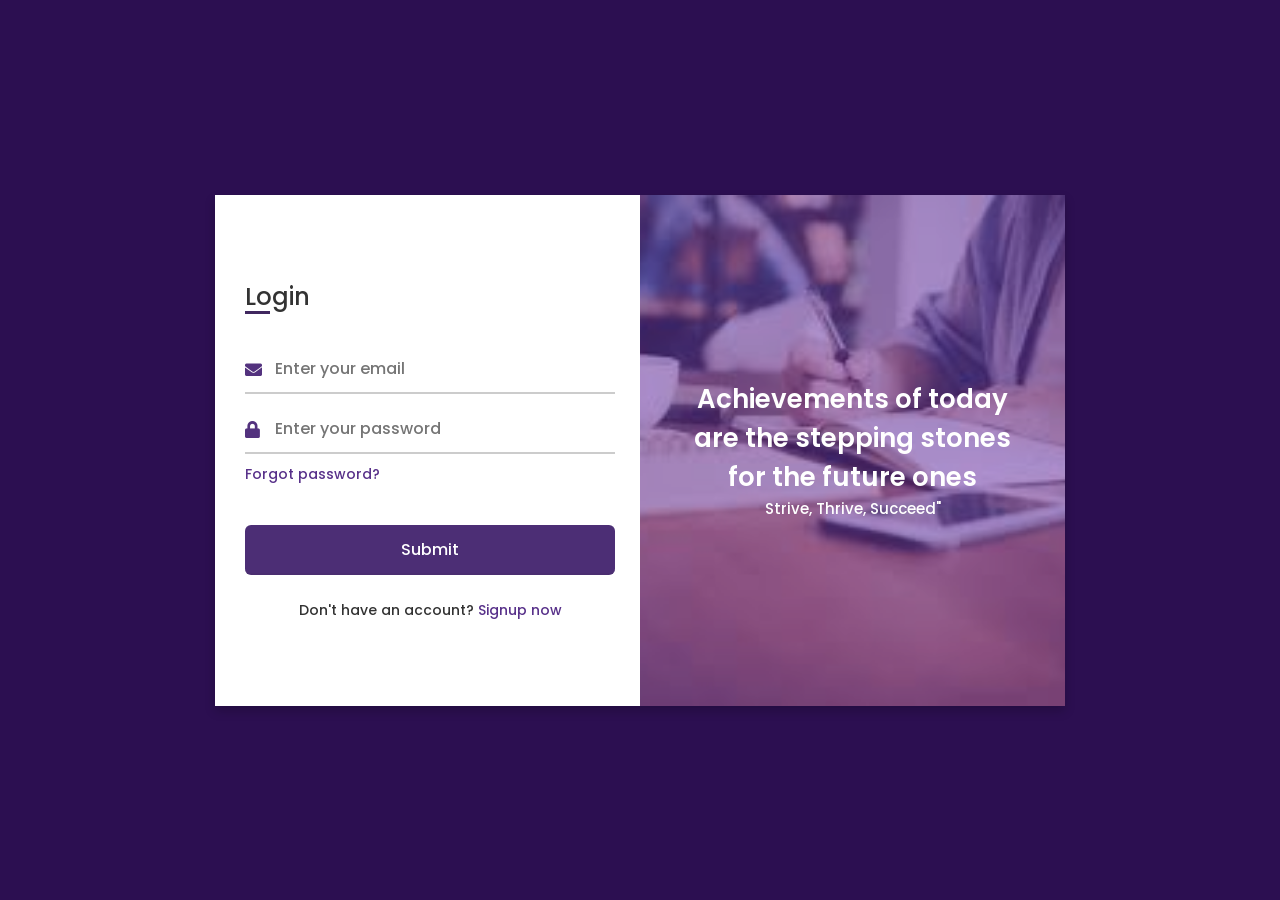
<file: Student_achievement_system/login.html>
<!DOCTYPE html>
<html lang="en" dir="ltr">
<head>
    <meta charset="UTF-8">
    <title> Login and Registration Form in HTML & CSS | CodingLab </title>
    <link rel="stylesheet" href="login_style.css">
    <!-- Fontawesome CDN Link -->
    <link rel="stylesheet" href="https://cdnjs.cloudflare.com/ajax/libs/font-awesome/5.15.3/css/all.min.css">
    <meta name="viewport" content="width=device-width, initial-scale=1.0">
</head>
<body>
    <div class="container">
        <input type="checkbox" id="flip">
        <div class="cover">
            <div class="front">
                <img src="bg.jpg" alt="">
                <div class="text">
                    <span class="text-1">Achievements of today <br> are the stepping stones <br> for the future ones</span>
                    <span class="text-2">Strive, Thrive, Succeed"</span>
                </div>
            </div>
            <div class="back">
                <div class="text">
                    <span class="text-1">Complete miles of journey <br> with one step</span>
                    <span class="text-2">Let's get started</span>
                </div>
            </div>
        </div>
        <div class="forms">
            <div class="form-content">
                <div class="login-form">
                    <div class="title">Login</div>
                    <form action="login.php" method="POST">
                        <div class="input-boxes">
                            <div class="input-box">
                                <i class="fas fa-envelope"></i>
                                <input type="email" name="email" pattern="[a-zA-Z0-9._%+-]+@[a-zA-Z0-9.-]+\.[a-zA-Z]{2,}$" placeholder="Enter your email" required>
                            </div>
                            <div class="input-box">
                                <i class="fas fa-lock"></i>
                                <input type="password" name="password" placeholder="Enter your password" required>
                            </div>
                            <div class="text"><label for="flip">Forgot password?</label></div>
                            <div class="button input-box">
                                <input type="submit" value="Submit">
                            </div>
                            <div class="text sign-up-text">Don't have an account? <label for="flip">Signup now</label></div>
                        </div>
                    </form>
                </div>
                <div class="signup-form">
                    <div class="title">Signup</div>
                    <form action="signup.php" method="POST">
                        <div class="input-boxes">
                            <div class="input-box">
                                <i class="fas fa-user"></i>
                                <input type="text" name="username" placeholder="Enter your name" required>
                            </div>
                            <div class="input-box">
                                <i class="fas fa-envelope"></i>
                                <input type="email" name="email" pattern="[a-zA-Z0-9._%+-]+@[a-zA-Z0-9.-]+\.[a-zA-Z]{2,}$" placeholder="Enter your email" required>
                            </div>
                            <div class="input-box">
                                <i class="fas fa-lock"></i>
                                <input type="password" name="password" placeholder="Enter your password" required>
                            </div>
                            <div class="input-box">
                                <i class="fas fa-user"></i>
                                <input type="text" name="role" placeholder="Enter your role" required>
                            </div>
                            <div class="button input-box">
                                <input type="submit" value="Submit">
                            </div>
                            <div class="text sign-up-text">Already have an account? <label for="flip">Login now</label></div>
                        </div>
                    </form>
                </div>
            </div>
        </div>
    </div>
</body>
</html>
</file>
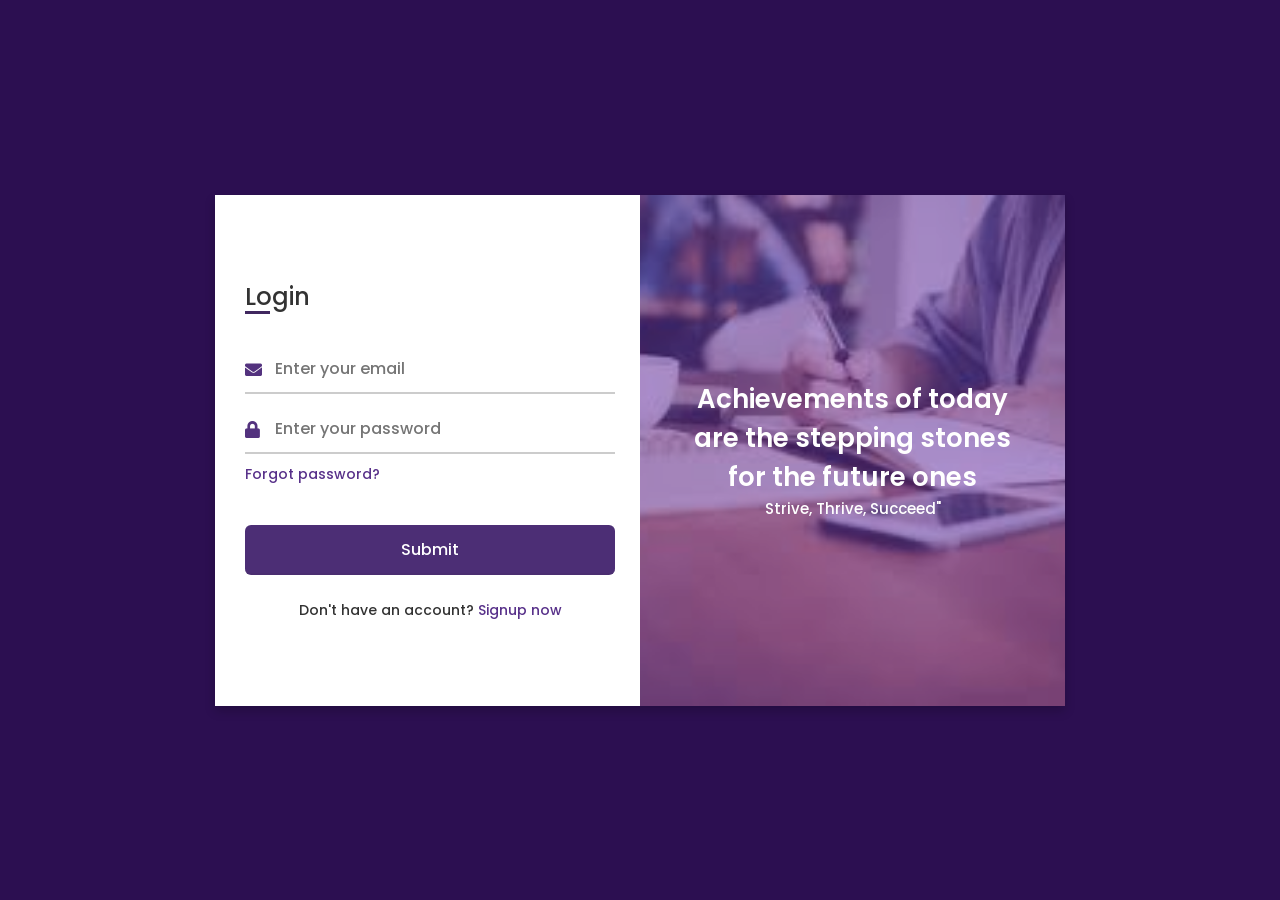
<file: StudentAchievement/login.html>
<!DOCTYPE html>
<html lang="en" dir="ltr">
<head>
    <meta charset="UTF-8">
    <title> Login and Registration Form in HTML & CSS | CodingLab </title>
    <link rel="stylesheet" href="login_style.css">
    <!-- Fontawesome CDN Link -->
    <link rel="stylesheet" href="https://cdnjs.cloudflare.com/ajax/libs/font-awesome/5.15.3/css/all.min.css">
    <meta name="viewport" content="width=device-width, initial-scale=1.0">
</head>
<body>
    <div class="container">
        <input type="checkbox" id="flip">
        <div class="cover">
            <div class="front">
                <img src="bg.jpg" alt="">
                <div class="text">
                    <span class="text-1">Achievements of today <br> are the stepping stones <br> for the future ones</span>
                    <span class="text-2">Strive, Thrive, Succeed"</span>
                </div>
            </div>
            <div class="back">
                <div class="text">
                    <span class="text-1">Complete miles of journey <br> with one step</span>
                    <span class="text-2">Let's get started</span>
                </div>
            </div>
        </div>
        <div class="forms">
            <div class="form-content">
                <div class="login-form">
                    <div class="title">Login</div>
                    <form action="login.php" method="POST">
                        <div class="input-boxes">
                            <div class="input-box">
                                <i class="fas fa-envelope"></i>
                                <input type="email" name="email" pattern="[a-zA-Z0-9._%+-]+@[a-zA-Z0-9.-]+\.[a-zA-Z]{2,}$" placeholder="Enter your email" required>
                            </div>
                            <div class="input-box">
                                <i class="fas fa-lock"></i>
                                <input type="password" name="password" placeholder="Enter your password" required>
                            </div>
                            <div class="text"><label for="flip">Forgot password?</label></div>
                            <div class="button input-box">
                                <input type="submit" value="Submit">
                            </div>
                            <div class="text sign-up-text">Don't have an account? <label for="flip">Signup now</label></div>
                        </div>
                    </form>
                </div>
                <div class="signup-form">
                    <div class="title">Signup</div>
                    <form action="signup.php" method="POST">
                        <div class="input-boxes">
                            <div class="input-box">
                                <i class="fas fa-user"></i>
                                <input type="text" name="username" placeholder="Enter your name" required>
                            </div>
                            <div class="input-box">
                                <i class="fas fa-envelope"></i>
                                <input type="email" name="email" pattern="[a-zA-Z0-9._%+-]+@[a-zA-Z0-9.-]+\.[a-zA-Z]{2,}$" placeholder="Enter your email" required>
                            </div>
                            <div class="input-box">
                                <i class="fas fa-lock"></i>
                                <input type="password" name="password" placeholder="Enter your password" required>
                            </div>
                            <div class="input-box">
                                <i class="fas fa-user"></i>
                                <input type="text" name="role" placeholder="Enter your role" required>
                            </div>
                            <div class="button input-box">
                                <input type="submit" value="Submit">
                            </div>
                            <div class="text sign-up-text">Already have an account? <label for="flip">Login now</label></div>
                        </div>
                    </form>
                </div>
            </div>
        </div>
    </div>
</body>
</html>
</file>
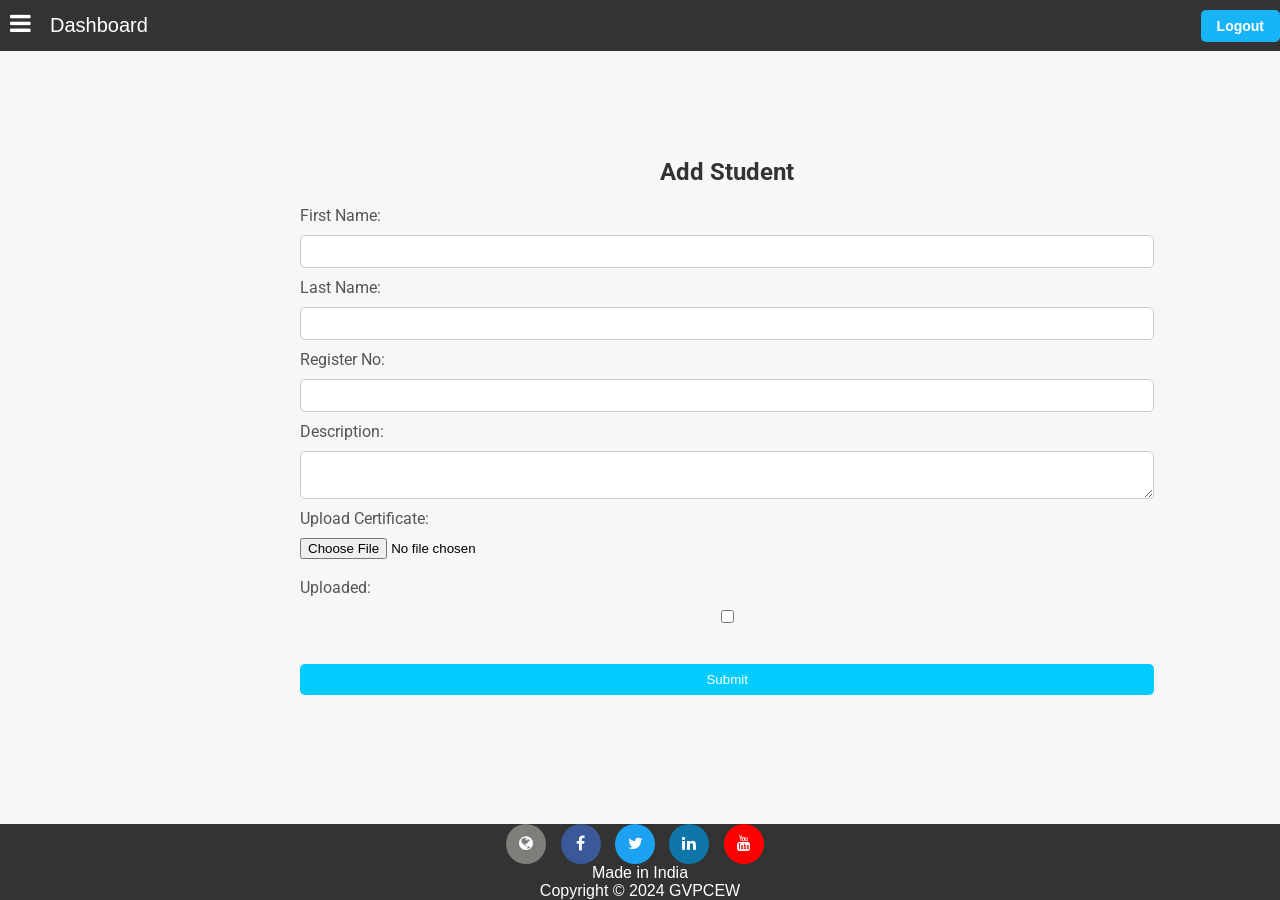
<file: Student_achievement_system/achieve/upload.html>
<!DOCTYPE html>
<html>
<head>
    <title>Class</title>
    <link rel="stylesheet" href="https://cdnjs.cloudflare.com/ajax/libs/font-awesome/5.15.3/css/all.min.css">
    <link rel="stylesheet" href="https://cdnjs.cloudflare.com/ajax/libs/font-awesome/4.7.0/css/font-awesome.min.css">
    <link rel="stylesheet" href="style.css">
    <link rel="stylesheet" href="upload_style.css">      
    <script src="script.js"></script>
</head>

<body>
    <div class="header">
        <div class="header-title">Dashboard</div>
        <div class="logout">
            <a href="login.html" class="button">Logout</a>
        </div>
    </div>
    <div class="container">
        <div class="sidebar-toggle">
            <i class="fa fa-bars"></i>
        </div>
        


        <div class="content">
            <br><br>
            <h2>Add Student</h2>
            <form action="upload.php" method="post" enctype="multipart/form-data" onsubmit="return validateForm()">
                <label>First Name:</label>
                <input type="text" name="first_name" required>
            
                <label>Last Name:</label>
                <input type="text" name="last_name" required>

                <label>Register No:</label>
                <input type="text" name="reg_no" required>

                <label>Description:</label>
                <textarea name="description" required></textarea>
                
               
                <!-- Inside the form -->
                <label>Upload Certificate:</label>
                <input type="file" name="certificate" required><br>

                <label>Uploaded:</label>
                <input type="checkbox" name="uploaded" value="yes" required> <br><br>
            
                <input type="submit" value="Submit">

        
            </form>
            <br><br><br><br><br><br><br>

        </div>
    </div>

    <div class="footer" style="background-color: #333;">
        <div>
            <div class="circle" style="background-color: #7e7e7b;">
                <a href="https://www.gvpcew.ac.in/">
                    <i class="fa fa-globe"></i>
                </a>
            </div>
            <div class="circle" style="background-color: #3b5998;">
                <a href="https://www.facebook.com/GayatriVidyaParishad.GVPW/">
                    <i class="fa fa-facebook"></i>
                </a>
            </div>
            <div class="circle" style="background-color: #1da1f2;">
                <a href="https://twitter.com/i/flow/login?redirect_after_login=%2Fgvpcew_jg">
                    <i class="fa fa-twitter"></i>
                </a>
            </div>
            <div class="circle" style="background-color: #0e76a8;">
                <a href="https://www.linkedin.com/school/gayatri-vidya-parishad-college-of-engineering-for-women-madhurawada-pin-530048-cc-jg-/?originalSubdomain=in">
                    <i class="fa fa-linkedin"></i>
                </a>
            </div>
            
            <div class="circle" style="background-color: #ff0000;">
                <a href="https://www.youtube.com/watch?v=8V05pcCkg1g">
                    <i class="fa fa-youtube"></i>
                </a>
            </div>
        </div>
        <div align="center">
            Made in India <br> Copyright &copy; 2024 GVPCEW
        </div>
    </div>

    <script>
        function validateForm() {

             // Add these lines to check the values
             console.log("Register No:", regNo);
             console.log("Description:", description);
             console.log("File:", file);


            var firstName = document.getElementsByName("first_name")[0].value;
            if (firstName.length === 0) {
                alert("First Name is required");
                return false;
            }

            var lastName = document.getElementsByName("last_name")[0].value;
            if (lastName.length === 0) {
                alert("Last Name is required");
                return false;
            }

            var regNo = document.getElementsByName("reg_no")[0].value;
            if (!/^[a-zA-Z0-9]{10}$/.test(regNo)) {
                alert("Register No must be 10 characters long and can contain both digits and alphabets");
                return false;
            }

            var description = document.getElementsByName("description")[0].value;
            if (description.length === 0) {
                alert("Description is required");
                return false;
            }

            var file = document.getElementsByName("file")[0].value;
            if (file.length === 0) {
                alert("File upload is required");
                return false;
            }

            var uploaded = document.getElementsByName("uploaded")[0].checked;
            if (!uploaded) {
                alert("Uploaded checkbox must be checked");
                return false;
            }

            return true; 
        }
        // Add this to your existing script
        
        document.getElementsByName("image")[0].addEventListener('change', function() {
            var reader = new FileReader();
            reader.onload = function(e) {
                var img = document.getElementById("uploadedImage");
                img.style.display = "block";
                img.src = e.target.result;
            }
            reader.readAsDataURL(this.files[0]);
        });


    </script>

</body>
</html>
</file>
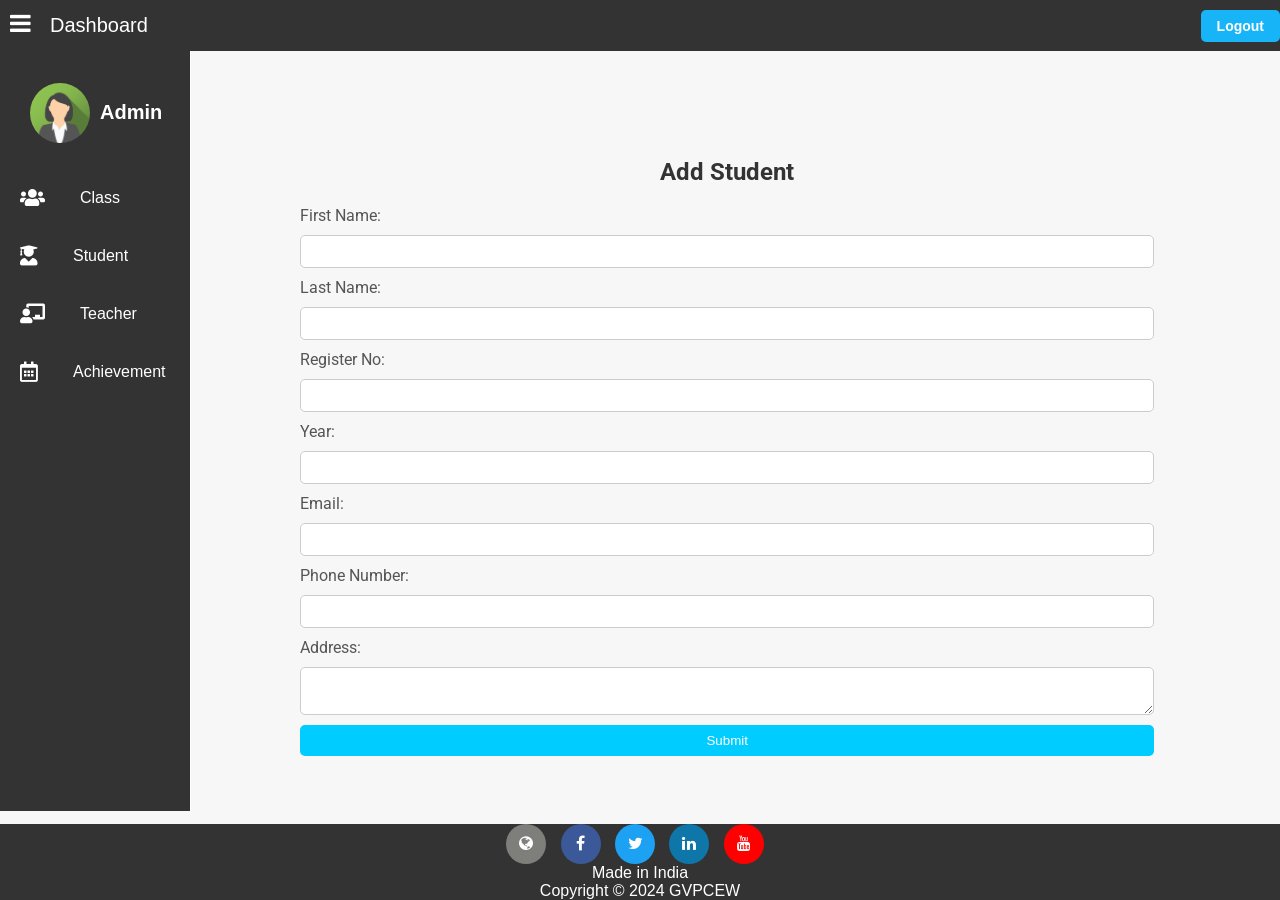
<file: Student_achievement_system/admin/add_student.html>
<!DOCTYPE html>
<html>
<head>
    <title>Class</title>
    <link rel="stylesheet" href="https://cdnjs.cloudflare.com/ajax/libs/font-awesome/5.15.3/css/all.min.css">
    <link rel="stylesheet" href="https://cdnjs.cloudflare.com/ajax/libs/font-awesome/4.7.0/css/font-awesome.min.css">
    <link rel="stylesheet" href="style.css">
    <link rel="stylesheet" href="add_student_style.css">      
    <script src="admin_script.js"></script>
</head>

<body>
    <div class="header">
        <div class="header-title">Dashboard</div>
        <div class="logout">
            <a href="login.html" class="button">Logout</a>
        </div>
    </div>
    <div class="container">
        <div class="sidebar-toggle">
            <i class="fa fa-bars"></i>
        </div>
        <div class="sidebar">
            <div class="sidebar-header">
                <img src="avatar.png" alt="Avatar" class="sidebar-avatar">
                <h3 class="sidebar-username">Admin</h3>
            </div>
            <div class="sidebar-item">
                <i class="fas fa-users count-icon"></i><a href="class.php">Class</a>
            </div>
            <div class="sidebar-item">
                <i class="fas fa-user-graduate count-icon"></i><a href="student.html">Student</a>
            </div>
            <div class="sidebar-item">
                <i class="fas fa-chalkboard-teacher count-icon"></i><a href="teacher.html">Teacher</a>
            </div>
            <div class="sidebar-item">
                <i class="far fa-calendar-alt count-icon"></i><a href="../Achieve/index.html">Achievement</a>
            </div>
        </div>


        <div class="content">
            <br><br>
            <h2>Add Student</h2>
            <form action="add_student.php" method="post" enctype="multipart/form-data" onsubmit="return validateForm()">
                <label>First Name:</label>
                <input type="text" name="first_name" required>
            
                <label>Last Name:</label>
                <input type="text" name="last_name" required>
            
                <label>Register No:</label>
                <input type="text" name="reg_no" required>

                <label>Year:</label>
                <input type="text" name="year" required>
            
                <label>Email:</label>
                <input type="email" name="email" required>
            
                <label>Phone Number:</label>
                <input type="tel" name="phone_number" required>
            
                <label>Address:</label>
                <textarea name="address" required></textarea>
            
                <input type="submit" value="Submit">
            </form>
            <br><br><br><br><br><br><br>

        </div>
    </div>

    <div class="footer" style="background-color: #333;">
        <div>
            <div class="circle" style="background-color: #7e7e7b;">
                <a href="https://www.gvpcew.ac.in/">
                    <i class="fa fa-globe"></i>
                </a>
            </div>
            <div class="circle" style="background-color: #3b5998;">
                <a href="https://www.facebook.com/GayatriVidyaParishad.GVPW/">
                    <i class="fa fa-facebook"></i>
                </a>
            </div>
            <div class="circle" style="background-color: #1da1f2;">
                <a href="https://twitter.com/i/flow/login?redirect_after_login=%2Fgvpcew_jg">
                    <i class="fa fa-twitter"></i>
                </a>
            </div>
            <div class="circle" style="background-color: #0e76a8;">
                <a href="https://www.linkedin.com/school/gayatri-vidya-parishad-college-of-engineering-for-women-madhurawada-pin-530048-cc-jg-/?originalSubdomain=in">
                    <i class="fa fa-linkedin"></i>
                </a>
            </div>
            
            <div class="circle" style="background-color: #ff0000;">
                <a href="https://www.youtube.com/watch?v=8V05pcCkg1g">
                    <i class="fa fa-youtube"></i>
                </a>
            </div>
        </div>
        <div align="center">
            Made in India <br> Copyright &copy; 2024 GVPCEW
        </div>
    </div>

    <script>
        function validateForm() {

             // Add these lines to check the values
             console.log("Register No:", regNo);
             console.log("Year:", year);
             console.log("Email:", email);
             console.log("Phone Number:", phoneNumber);
             console.log("Address:", address);

            var firstName = document.getElementsByName("first_name")[0].value;
            if (firstName.length === 0) {
                alert("First Name is required");
                return false;
            }

            var lastName = document.getElementsByName("last_name")[0].value;
            if (lastName.length === 0) {
                alert("Last Name is required");
                return false;
            }

            var regNo = document.getElementsByName("reg_no")[0].value;
            if (!/^[a-zA-Z0-9]{10}$/.test(regNo)) {
                alert("Register No must be 10 characters long and can contain both digits and alphabets");
                return false;
            }

            var year = document.getElementsByName("year")[0].value;
            if (!/^(I|II|III|IV)$/.test(year)) {
                alert("Year must be I, II, III or IV");
                return false;
            }

            var email = document.getElementsByName("email")[0].value;
            if (!(/^\S+@\S+\.\S+$/.test(email))) {
                alert("Invalid email address");
                return false;
            }

            var phoneNumber = document.getElementsByName("phone_number")[0].value;
            if (!(/^\d{10}$/.test(phoneNumber))) {
                alert("Invalid phone number");
                return false;
            }

            var address = document.getElementsByName("address")[0].value;
            if (address.length === 0) {
                alert("Address is required");
                return false;
            }

            var uploaded = document.getElementsByName("uploaded")[0].checked;
            if (!uploaded) {
                alert("Uploaded checkbox must be checked");
                return false;
            }

            return true; 
        }
        // Add this to your existing script
        
        document.getElementsByName("image")[0].addEventListener('change', function() {
            var reader = new FileReader();
            reader.onload = function(e) {
                var img = document.getElementById("uploadedImage");
                img.style.display = "block";
                img.src = e.target.result;
            }
            reader.readAsDataURL(this.files[0]);
        });


    </script>

</body>
</html>
</file>
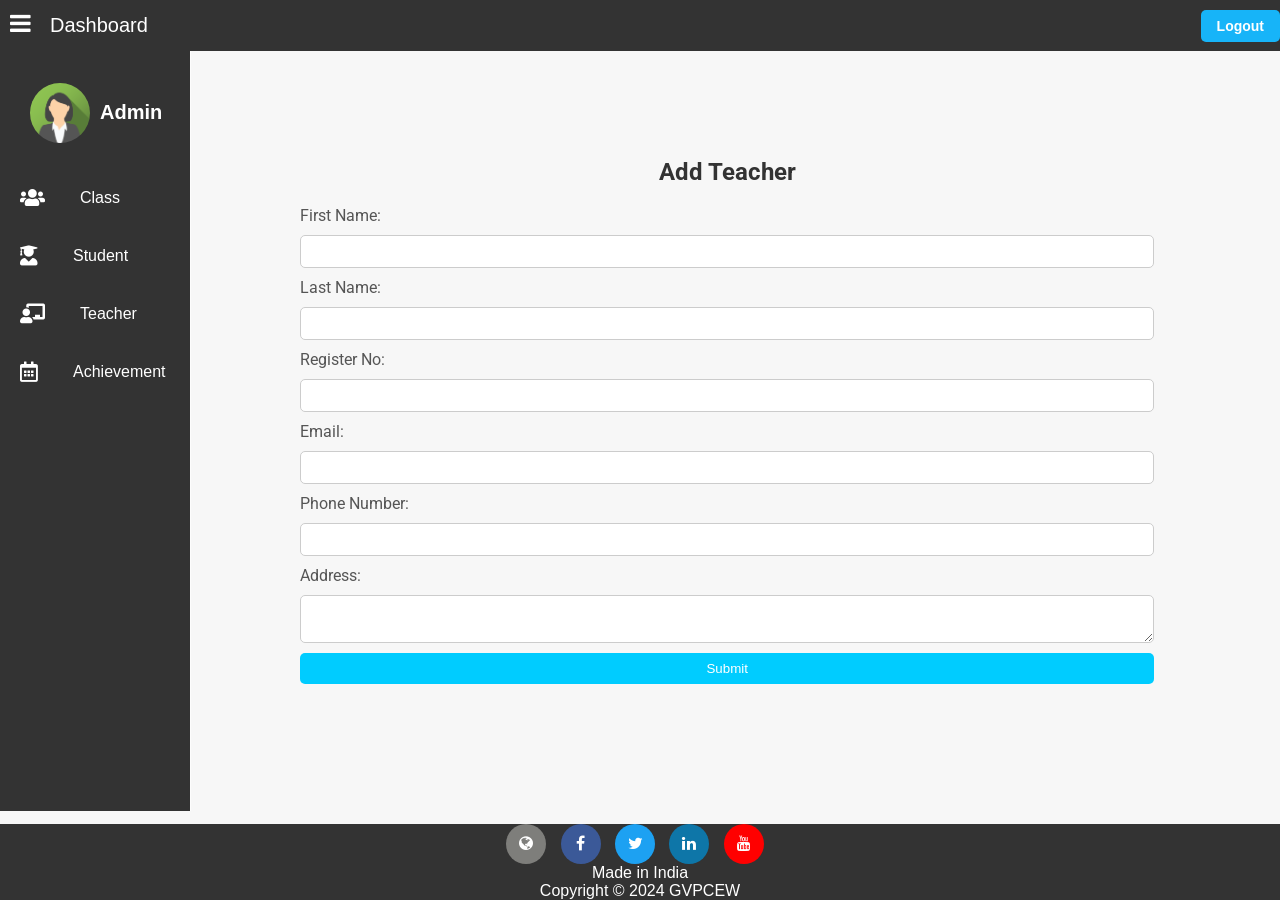
<file: Student_achievement_system/admin/add_teacher.html>
<!DOCTYPE html>
<html>
<head>
    <title>Class</title>
    <link rel="stylesheet" href="https://cdnjs.cloudflare.com/ajax/libs/font-awesome/5.15.3/css/all.min.css">
    <link rel="stylesheet" href="https://cdnjs.cloudflare.com/ajax/libs/font-awesome/4.7.0/css/font-awesome.min.css">
    <link rel="stylesheet" href="style.css">
    <link rel="stylesheet" href="add_teacher_style.css">      
    <script src="admin_script.js"></script>
</head>

<body>
    <div class="header">
        <div class="header-title">Dashboard</div>
        <div class="logout">
            <a href="login.html" class="button">Logout</a>
        </div>
    </div>
    <div class="container">
        <div class="sidebar-toggle">
            <i class="fa fa-bars"></i>
        </div>
        <div class="sidebar">
            <div class="sidebar-header">
                <img src="avatar.png" alt="Avatar" class="sidebar-avatar">
                <h3 class="sidebar-username">Admin</h3>
            </div>
            <div class="sidebar-item">
                <i class="fas fa-users count-icon"></i><a href="class.php">Class</a>
            </div>
            <div class="sidebar-item">
                <i class="fas fa-user-graduate count-icon"></i><a href="student.html">Student</a>
            </div>
            <div class="sidebar-item">
                <i class="fas fa-chalkboard-teacher count-icon"></i><a href="teacher.html">Teacher</a>
            </div>
            <div class="sidebar-item">
                <i class="far fa-calendar-alt count-icon"></i><a href="../Achieve/index.html">Achievement</a>
            </div>
        </div>


        <div class="content">
            <br><br>
            <h2>Add Teacher</h2>
            <form action="add_teacher.php" method="post" enctype="multipart/form-data" onsubmit="return validateForm()">
                <label>First Name:</label>
                <input type="text" name="first_name" required>
            
                <label>Last Name:</label>
                <input type="text" name="last_name" required>
            
                <label>Register No:</label>
                <input type="text" name="reg_no" required>
            
                <label>Email:</label>
                <input type="email" name="email" required>
            
                <label>Phone Number:</label>
                <input type="tel" name="phone_number" required>
            
                <label>Address:</label>
                <textarea name="address" required></textarea>
            
                <input type="submit" value="Submit">
            </form>
            <br><br><br><br><br><br><br>

        </div>
    </div>

    <div class="footer" style="background-color: #333;">
        <div>
            <div class="circle" style="background-color: #7e7e7b;">
                <a href="https://www.gvpcew.ac.in/">
                    <i class="fa fa-globe"></i>
                </a>
            </div>
            <div class="circle" style="background-color: #3b5998;">
                <a href="https://www.facebook.com/GayatriVidyaParishad.GVPW/">
                    <i class="fa fa-facebook"></i>
                </a>
            </div>
            <div class="circle" style="background-color: #1da1f2;">
                <a href="https://twitter.com/i/flow/login?redirect_after_login=%2Fgvpcew_jg">
                    <i class="fa fa-twitter"></i>
                </a>
            </div>
            <div class="circle" style="background-color: #0e76a8;">
                <a href="https://www.linkedin.com/school/gayatri-vidya-parishad-college-of-engineering-for-women-madhurawada-pin-530048-cc-jg-/?originalSubdomain=in">
                    <i class="fa fa-linkedin"></i>
                </a>
            </div>
            
            <div class="circle" style="background-color: #ff0000;">
                <a href="https://www.youtube.com/watch?v=8V05pcCkg1g">
                    <i class="fa fa-youtube"></i>
                </a>
            </div>
        </div>
        <div align="center">
            Made in India <br> Copyright &copy; 2024 GVPCEW
        </div>
    </div>

    <script>
        function validateForm() {

             // Add these lines to check the values
             console.log("Register No:", regNo);
             console.log("Email:", email);
             console.log("Phone Number:", phoneNumber);
             console.log("Address:", address);

            var firstName = document.getElementsByName("first_name")[0].value;
            if (firstName.length === 0) {
                alert("First Name is required");
                return false;
            }

            var lastName = document.getElementsByName("last_name")[0].value;
            if (lastName.length === 0) {
                alert("Last Name is required");
                return false;
            }

            var regNo = document.getElementsByName("reg_no")[0].value;
            if (!/^[a-zA-Z0-9]{10}$/.test(regNo)) {
                alert("Register No must be 10 characters long and can contain both digits and alphabets");
                return false;
            }

            var email = document.getElementsByName("email")[0].value;
            if (!(/^\S+@\S+\.\S+$/.test(email))) {
                alert("Invalid email address");
                return false;
            }

            var phoneNumber = document.getElementsByName("phone_number")[0].value;
            if (!(/^\d{10}$/.test(phoneNumber))) {
                alert("Invalid phone number");
                return false;
            }

            var address = document.getElementsByName("address")[0].value;
            if (address.length === 0) {
                alert("Address is required");
                return false;
            }

            var uploaded = document.getElementsByName("uploaded")[0].checked;
            if (!uploaded) {
                alert("Uploaded checkbox must be checked");
                return false;
            }

            return true; 
        }

        // Add this to your existing script
        document.getElementsByName("image")[0].addEventListener('change', function() {
            var reader = new FileReader();
            reader.onload = function(e) {
                var img = document.getElementById("uploadedImage");
                img.style.display = "block";
                img.src = e.target.result;
            }
            reader.readAsDataURL(this.files[0]);
        });

    </script>

</body>
</html>
</file>
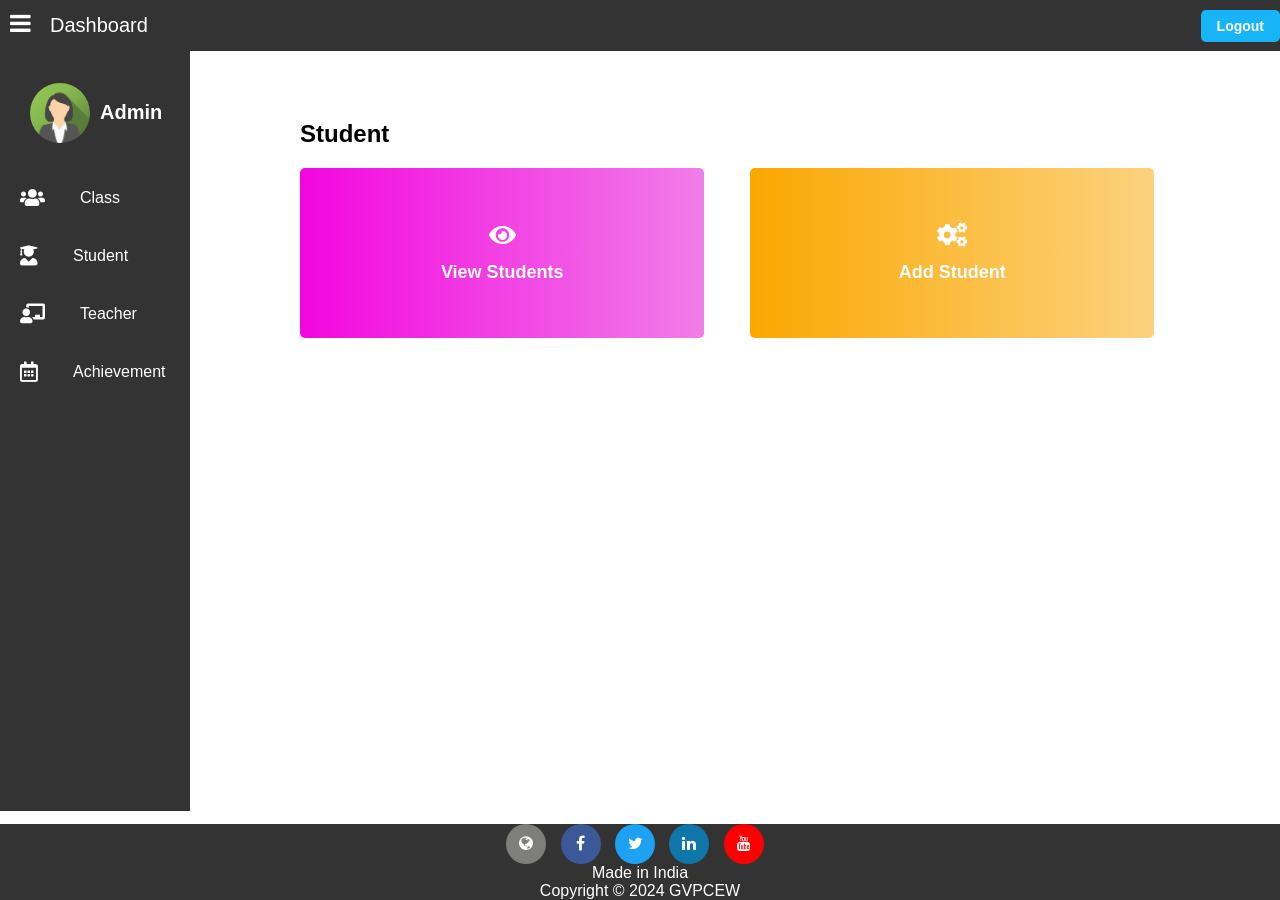
<file: Student_achievement_system/admin/student.html>
<!DOCTYPE html>
<html>
<head>
    <title>Class</title>
    <link rel="stylesheet" href="https://cdnjs.cloudflare.com/ajax/libs/font-awesome/5.15.3/css/all.min.css">
    <link rel="stylesheet" href="https://cdnjs.cloudflare.com/ajax/libs/font-awesome/4.7.0/css/font-awesome.min.css">
    <link rel="stylesheet" href="style.css">
    <link rel="stylesheet" href="student_style.css">
    <script src="admin_script.js"></script>
</head>

<body>
    <div class="header">
        <div class="header-title">Dashboard</div>
        <div class="logout">
            <a href="login.html" class="button">Logout</a>
        </div>
    </div>
    <div class="container">
        <div class="sidebar-toggle">
            <i class="fa fa-bars"></i>
        </div>
        <div class="sidebar">
            <div class="sidebar-header">
                <img src="avatar.png" alt="Avatar" class="sidebar-avatar">
                <h3 class="sidebar-username">Admin</h3>
            </div>
            <div class="sidebar-item">
                <i class="fas fa-users count-icon"></i><a href="class.php">Class</a>
            </div>
            <div class="sidebar-item">
                <i class="fas fa-user-graduate count-icon"></i><a href="student.html">Student</a>
            </div>
            <div class="sidebar-item">
                <i class="fas fa-chalkboard-teacher count-icon"></i><a href="teacher.html">Teacher</a>
            </div>
            <div class="sidebar-item">
                <i class="far fa-calendar-alt count-icon"></i><a href="../Achieve/index.html">Achievement</a>
            </div>
        </div>

        <div class="content">
            <h2>Student</h2>
            <div class="class-row">
                <div class="class-block" style="background: linear-gradient(to right, #f306df, #f17ee8);">
                    <a href="view_students.php">
                        <i class="fas fa-eye"></i>
                        <div class="class-info">
                            <h3>View Students</h3>
                        </div>
                    </a>
                </div>
                <div class="class-block" style="background: linear-gradient(to right, #faa700, #fcd27f);">
                    <a href="add_student.html">
                        <i class="fas fa-cogs"></i>
                        <div class="class-info">
                            <h3>Add Student</h3>
                        </div>
                    </a>
                </div>
            </div>
        </div>
        
        
    </div>

    <div class="footer" style="background-color: #333;">
        <div>
            <div class="circle" style="background-color: #7e7e7b;">
                <a href="https://www.gvpcew.ac.in/">
                    <i class="fa fa-globe"></i>
                </a>
            </div>
            <div class="circle" style="background-color: #3b5998;">
                <a href="https://www.facebook.com/GayatriVidyaParishad.GVPW/">
                    <i class="fa fa-facebook"></i>
                </a>
            </div>
            <div class="circle" style="background-color: #1da1f2;">
                <a href="https://twitter.com/i/flow/login?redirect_after_login=%2Fgvpcew_jg">
                    <i class="fa fa-twitter"></i>
                </a>
            </div>
            <div class="circle" style="background-color: #0e76a8;">
                <a href="https://www.linkedin.com/school/gayatri-vidya-parishad-college-of-engineering-for-women-madhurawada-pin-530048-cc-jg-/?originalSubdomain=in">
                    <i class="fa fa-linkedin"></i>
                </a>
            </div>
            
            <div class="circle" style="background-color: #ff0000;">
                <a href="https://www.youtube.com/watch?v=8V05pcCkg1g">
                    <i class="fa fa-youtube"></i>
                </a>
            </div>
        </div>
        <div align="center">
            Made in India <br> Copyright &copy; 2024 GVPCEW
        </div>
    </div>

</body>
</html>
</file>
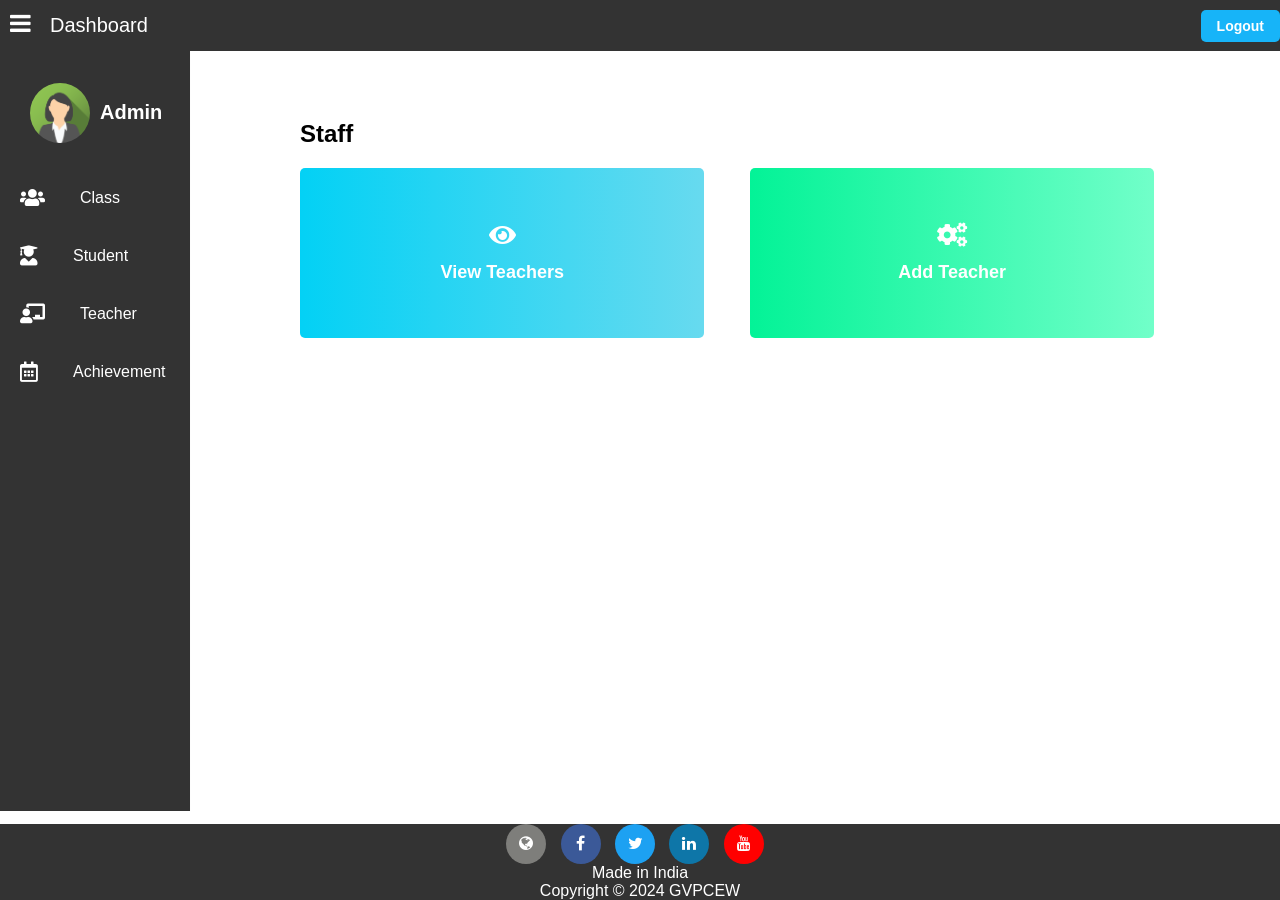
<file: Student_achievement_system/admin/teacher.html>
<!DOCTYPE html>
<html>
<head>
    <title>Class</title>
    <link rel="stylesheet" href="https://cdnjs.cloudflare.com/ajax/libs/font-awesome/5.15.3/css/all.min.css">
    <link rel="stylesheet" href="https://cdnjs.cloudflare.com/ajax/libs/font-awesome/4.7.0/css/font-awesome.min.css">
    <link rel="stylesheet" href="style.css">
    <link rel="stylesheet" href="student_style.css">
    <script src="admin_script.js"></script>


</head>

<body>
    <div class="header">
        <div class="header-title">Dashboard</div>
        <div class="logout">
            <a href="login.html" class="button">Logout</a>
        </div>
    </div>
    <div class="container">
        <div class="sidebar-toggle">
            <i class="fa fa-bars"></i>
        </div>
        <div class="sidebar">
            <div class="sidebar-header">
                <img src="avatar.png" alt="Avatar" class="sidebar-avatar">
                <h3 class="sidebar-username">Admin</h3>
            </div>
            <div class="sidebar-item">
                <i class="fas fa-users count-icon"></i><a href="class.php">Class</a>
            </div>
            <div class="sidebar-item">
                <i class="fas fa-user-graduate count-icon"></i><a href="student.html">Student</a>
            </div>
            <div class="sidebar-item">
                <i class="fas fa-chalkboard-teacher count-icon"></i><a href="teacher.html">Teacher</a>
            </div>
            <div class="sidebar-item">
                <i class="far fa-calendar-alt count-icon"></i><a href="../Achieve/index.html">Achievement</a>
            </div>
        </div>

        <div class="content">
            <h2>Staff</h2>
            <div class="class-row">
                <div class="class-block" style="background: linear-gradient(to right, #03d1f5, #67daef);">
                    <a href="view_teachers.php">
                        <i class="fas fa-eye"></i>
                        <div class="class-info">
                            <h3>View Teachers</h3>
                        </div>
                    </a>
                </div>
                <div class="class-block" style="background: linear-gradient(to right, #03f397, #71ffc9);">
                    <a href="add_teacher.html">
                        <i class="fas fa-cogs"></i>
                        <div class="class-info">
                            <h3>Add Teacher</h3>
                        </div>
                    </a>
                </div>
            </div>
        </div>
        
        
    </div>

    <div class="footer" style="background-color: #333;">
        <div>
            <div class="circle" style="background-color: #7e7e7b;">
                <a href="https://www.gvpcew.ac.in/">
                    <i class="fa fa-globe"></i>
                </a>
            </div>
            <div class="circle" style="background-color: #3b5998;">
                <a href="https://www.facebook.com/GayatriVidyaParishad.GVPW/">
                    <i class="fa fa-facebook"></i>
                </a>
            </div>
            <div class="circle" style="background-color: #1da1f2;">
                <a href="https://twitter.com/i/flow/login?redirect_after_login=%2Fgvpcew_jg">
                    <i class="fa fa-twitter"></i>
                </a>
            </div>
            <div class="circle" style="background-color: #0e76a8;">
                <a href="https://www.linkedin.com/school/gayatri-vidya-parishad-college-of-engineering-for-women-madhurawada-pin-530048-cc-jg-/?originalSubdomain=in">
                    <i class="fa fa-linkedin"></i>
                </a>
            </div>
            <div class="circle" style="background-color: #ff0000;">
                <a href="https://www.youtube.com/watch?v=8V05pcCkg1g">
                    <i class="fa fa-youtube"></i>
                </a>
            </div>
        </div>
        <div align="center">
            Made in India <br> Copyright &copy; 2024 GVPCEW
        </div>
    </div>

</body>
</html>
</file>
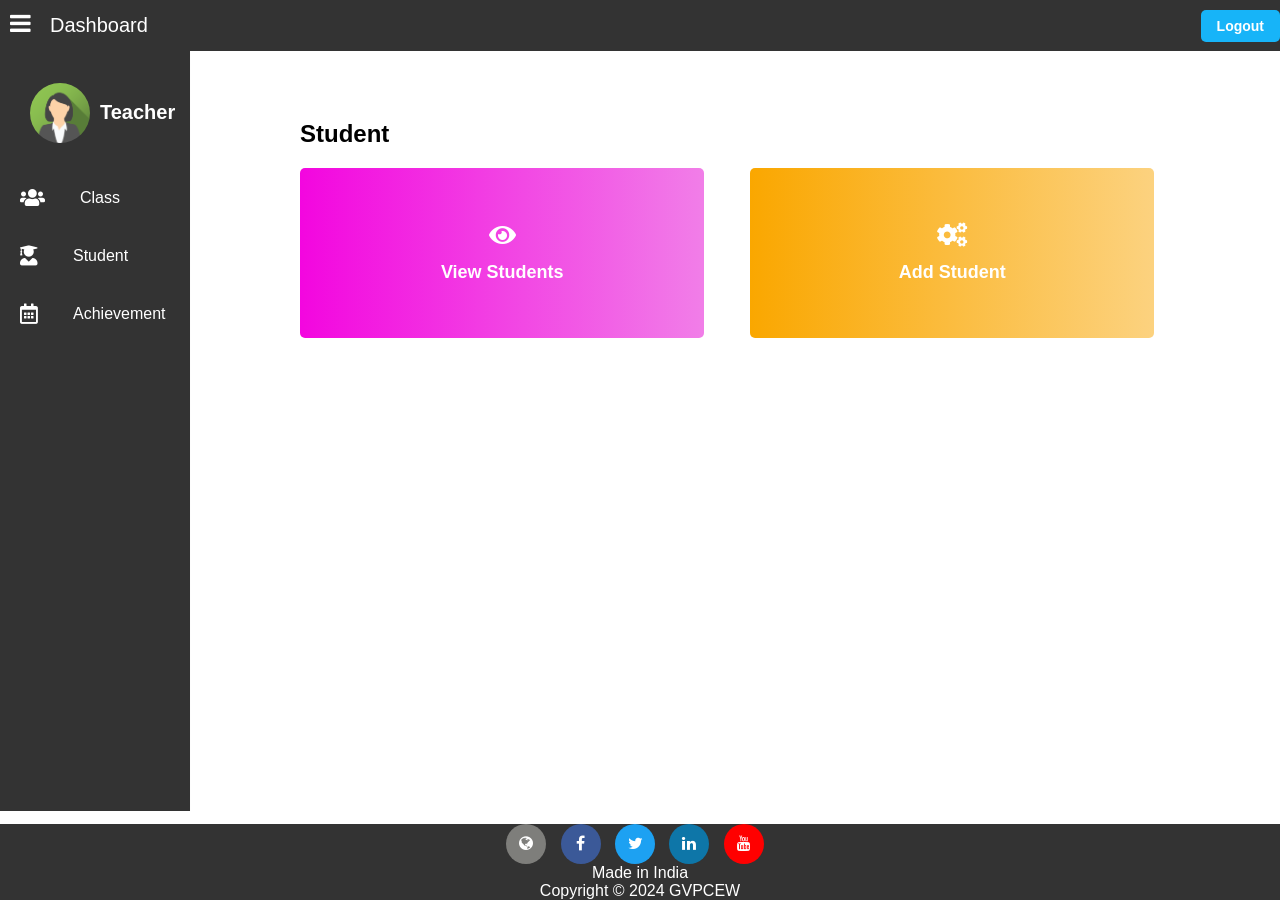
<file: Student_achievement_system/teacher/student.html>
<!DOCTYPE html>
<html>
<head>
    <title>Class</title>
    <link rel="stylesheet" href="https://cdnjs.cloudflare.com/ajax/libs/font-awesome/5.15.3/css/all.min.css">
    <link rel="stylesheet" href="https://cdnjs.cloudflare.com/ajax/libs/font-awesome/4.7.0/css/font-awesome.min.css">
    <link rel="stylesheet" href="style.css">
    <link rel="stylesheet" href="student_style.css">
    <script src="admin_script.js"></script>
</head>

<body>
    <div class="header">
        <div class="header-title">Dashboard</div>
        <div class="logout">
            <a href="../login.html" class="button">Logout</a>
        </div>
    </div>
    <div class="container">
        <div class="sidebar-toggle">
            <i class="fa fa-bars"></i>
        </div>
        <div class="sidebar">
            <div class="sidebar-header">
                <img src="avatar.png" alt="Avatar" class="sidebar-avatar">
                <h3 class="sidebar-username">Teacher</h3>
            </div>
            <div class="sidebar-item">
                <i class="fas fa-users count-icon"></i><a href="class.php">Class</a>
            </div>
            <div class="sidebar-item">
                <i class="fas fa-user-graduate count-icon"></i><a href="student.html">Student</a>
            </div>
            <div class="sidebar-item">
                <i class="far fa-calendar-alt count-icon"></i><a href="../Achieve/index.html">Achievement</a>
            </div>
        </div>


        <div class="content">
            <h2>Student</h2>
            <div class="class-row">
                <div class="class-block" style="background: linear-gradient(to right, #f306df, #f17ee8);">
                    <a href="view_students.php">
                        <i class="fas fa-eye"></i>
                        <div class="class-info">
                            <h3>View Students</h3>
                        </div>
                    </a>
                </div>
                <div class="class-block" style="background: linear-gradient(to right, #faa700, #fcd27f);">
                    <a href="add_student.html">
                        <i class="fas fa-cogs"></i>
                        <div class="class-info">
                            <h3>Add Student</h3>
                        </div>
                    </a>
                </div>
            </div>
        </div>
        
        
    </div>

    <div class="footer" style="background-color: #333;">
        <div>
            <div class="circle" style="background-color: #7e7e7b;">
                <a href="https://www.gvpcew.ac.in/">
                    <i class="fa fa-globe"></i>
                </a>
            </div>
            <div class="circle" style="background-color: #3b5998;">
                <a href="https://www.facebook.com/GayatriVidyaParishad.GVPW/">
                    <i class="fa fa-facebook"></i>
                </a>
            </div>
            <div class="circle" style="background-color: #1da1f2;">
                <a href="https://twitter.com/i/flow/login?redirect_after_login=%2Fgvpcew_jg">
                    <i class="fa fa-twitter"></i>
                </a>
            </div>
            <div class="circle" style="background-color: #0e76a8;">
                <a href="https://www.linkedin.com/school/gayatri-vidya-parishad-college-of-engineering-for-women-madhurawada-pin-530048-cc-jg-/?originalSubdomain=in">
                    <i class="fa fa-linkedin"></i>
                </a>
            </div>
            
            <div class="circle" style="background-color: #ff0000;">
                <a href="https://www.youtube.com/watch?v=8V05pcCkg1g">
                    <i class="fa fa-youtube"></i>
                </a>
            </div>
        </div>
        <div align="center">
            Made in India <br> Copyright &copy; 2024 GVPCEW
        </div>
    </div>

</body>
</html>
</file>
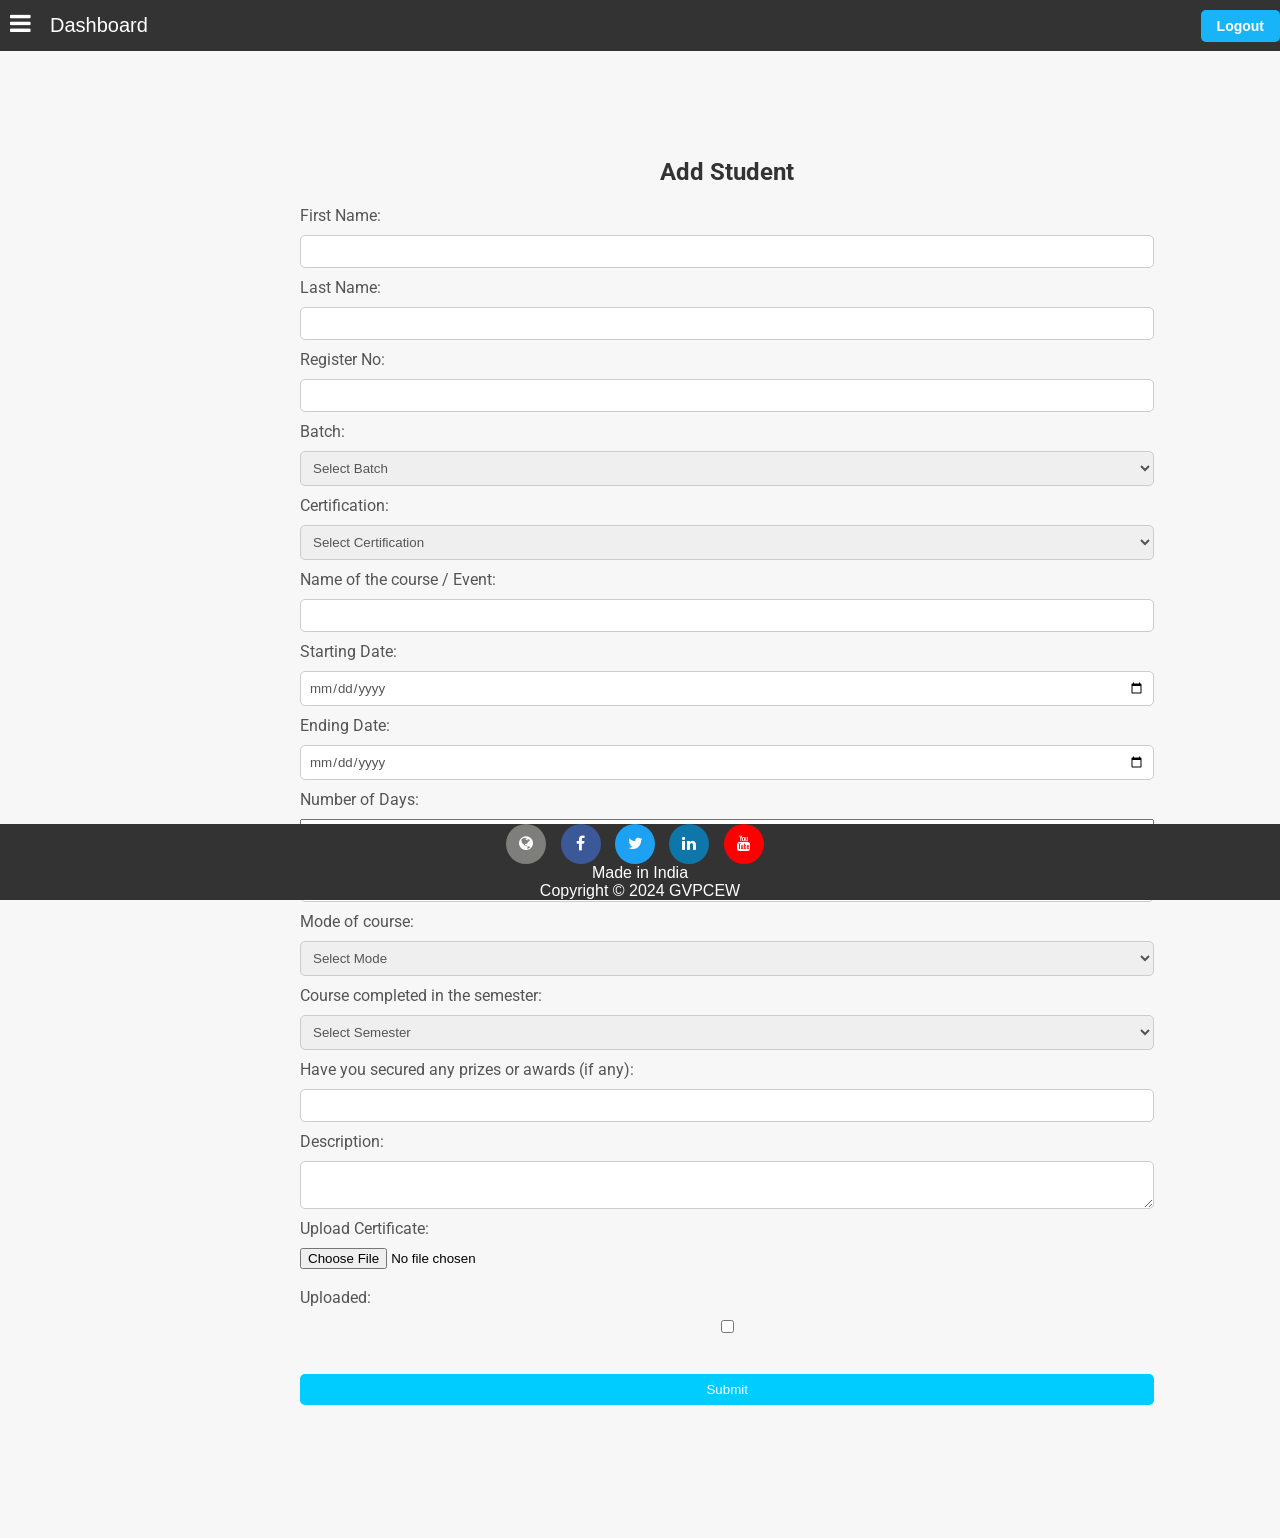
<file: StudentAchievement/achieve/upload.html>
<!DOCTYPE html>
<html>
<head>
    <title>Class</title>
    <link rel="stylesheet" href="https://cdnjs.cloudflare.com/ajax/libs/font-awesome/5.15.3/css/all.min.css">
    <link rel="stylesheet" href="https://cdnjs.cloudflare.com/ajax/libs/font-awesome/4.7.0/css/font-awesome.min.css">
    <link rel="stylesheet" href="style.css">
    <link rel="stylesheet" href="upload_style.css">      
    <script src="script.js"></script>
</head>

<body>
    <div class="header">
        <div class="header-title">Dashboard</div>
        <div class="logout">
            <a href="login.html" class="button">Logout</a>
        </div>
    </div>
    <div class="container">
        <div class="sidebar-toggle">
            <i class="fa fa-bars"></i>
        </div>
        

        <div class="content">
            <br><br>
            <h2>Add Student</h2>
            <form action="upload.php" method="post" enctype="multipart/form-data" onsubmit="return validateForm()">
                <label>First Name:</label>
                <input type="text" name="first_name" required>
            
                <label>Last Name:</label>
                <input type="text" name="last_name" required>

                <label>Register No:</label>
                <input type="text" name="reg_no" required>

                <label>Batch:</label>
                <select name="batch" required>
                    <option value="">Select Batch</option>
                    <option value="2023-2027">2023-2027</option>
                    <option value="2022-2026">2022-2026</option>
                    <option value="2021-2025">2021-2025</option>
                    <option value="2020-2024">2020-2024</option>
                </select>

                
                <label>Certification:</label>
                <select name="certification" required>
                    <option value="">Select Certification</option>
                    <option value="Internship">Internship</option>
                    <option value="Workshop/Webinar">Workshop / Webinar</option>
                    <option value="Hackathon">Hackathon</option>
                    <option value="Event">Event</option>
                    <option value="NPTEL Courses">NPTEL Courses</option>
                    <option value="Online Courses">Online Courses</option>
                    <option value="Offline Courses">Offline Courses</option>
                </select>
               
                <label>Name of the course / Event:</label>
                <input type="text" name="name" required>

                <label>Starting Date:</label>
                <input type="date" name="start_date" required>

                <label>Ending Date:</label>
                <input type="date" name="end_date" required>

                <label>Number of Days:</label>
                <input type="number" name="num_days" min="1" required>

                <label>Organised by:</label>
                <input type="text" name="organiser" required>

                <label>Mode of course:</label>
                <select name="mode" required>
                    <option value="">Select Mode</option>
                    <option value="Online">Online</option>
                    <option value="Offline">Offline</option>
                </select>

                <label>Course completed in the semester:</label>
                <select name="semester" required>
                    <option value="">Select Semester</option>
                    <option value="1-1">1-1</option>
                    <option value="1-2">1-2</option>
                    <option value="2-1">2-1</option>
                    <option value="2-2">2-2</option>
                    <option value="3-1">3-1</option>
                    <option value="3-2">3-2</option>
                    <option value="4-1">4-1</option>
                    <option value="4-2">4-2</option>
                </select>
                
                <label>Have you secured any prizes or awards (if any):</label>
                <input type="text" name="awards">

                <label>Description:</label>
                <textarea name="description"></textarea>
               
                <!-- Inside the form -->
                <label>Upload Certificate:</label>
                <input type="file" name="certificate" required><br>

                <label>Uploaded:</label>
                <input type="checkbox" name="uploaded" value="yes" required> <br><br>
            
                <input type="submit" value="Submit">

        
            </form>
            <br><br><br><br><br><br><br>

        </div>
    </div>

    <div class="footer" style="background-color: #333;">
        <div>
            <div class="circle" style="background-color: #7e7e7b;">
                <a href="https://www.gvpcew.ac.in/">
                    <i class="fa fa-globe"></i>
                </a>
            </div>
            <div class="circle" style="background-color: #3b5998;">
                <a href="https://www.facebook.com/GayatriVidyaParishad.GVPW/">
                    <i class="fa fa-facebook"></i>
                </a>
            </div>
            <div class="circle" style="background-color: #1da1f2;">
                <a href="https://twitter.com/i/flow/login?redirect_after_login=%2Fgvpcew_jg">
                    <i class="fa fa-twitter"></i>
                </a>
            </div>
            <div class="circle" style="background-color: #0e76a8;">
                <a href="https://www.linkedin.com/school/gayatri-vidya-parishad-college-of-engineering-for-women-madhurawada-pin-530048-cc-jg-/?originalSubdomain=in">
                    <i class="fa fa-linkedin"></i>
                </a>
            </div>
            
            <div class="circle" style="background-color: #ff0000;">
                <a href="https://www.youtube.com/watch?v=8V05pcCkg1g">
                    <i class="fa fa-youtube"></i>
                </a>
            </div>
        </div>
        <div align="center">
            Made in India <br> Copyright &copy; 2024 GVPCEW
        </div>
    </div>

    <script>
        function validateForm() {
            var firstName = document.getElementsByName("first_name")[0].value;
            if (firstName.length === 0) {
                alert("First Name is required");
                return false;
            }

            var lastName = document.getElementsByName("last_name")[0].value;
            if (lastName.length === 0) {
                alert("Last Name is required");
                return false;
            }

            var regNo = document.getElementsByName("reg_no")[0].value;
            if (!/^[a-zA-Z0-9]{10}$/.test(regNo)) {
                alert("Register No must be 10 characters long and can contain both digits and alphabets");
                return false;
            }

            var batch = document.getElementsByName("batch")[0].value;
            if (batch === "") {
                alert("Batch is required");
                return false;
            }

            var certification = document.getElementsByName("certification")[0].value;
            if (certification === "") {
                alert("Certification is required");
                return false;
            }

            var name = document.getElementsByName("name")[0].value;
            if (name.length === 0) {
                alert("Name of the course/event is required");
                return false;
            }

            var startDate = document.getElementsByName("start_date")[0].value;
            if (startDate.length === 0) {
                alert("Starting Date is required");
                return false;
            }

            var endDate = document.getElementsByName("end_date")[0].value;
            if (endDate.length === 0) {
                alert("Ending Date is required");
                return false;
            }

            var numDays = document.getElementsByName("num_days")[0].value;
            if (numDays.length === 0 || isNaN(numDays) || parseInt(numDays) < 1) {
                alert("Number of Days must be a positive integer");
                return false;
            }

            var organiser = document.getElementsByName("organiser")[0].value;
            if (organiser.length === 0) {
                alert("Organised by is required");
                return false;
            }

            var mode = document.getElementsByName("mode")[0].value;
            if (mode === "") {
                alert("Mode of course is required");
                return false;
            }

            var semester = document.getElementsByName("semester")[0].value;
            if (semester === "") {
                alert("Course completed in the semester is required");
                return false;
            }

            return true; 
        }
        
        document.getElementsByName("certificate")[0].addEventListener('change', function() {
            var reader = new FileReader();
            reader.onload = function(e) {
                var img = document.getElementById("uploadedImage");
                img.style.display = "block";
                img.src = e.target.result;
            }
            reader.readAsDataURL(this.files[0]);
        });
    </script>

</body>
</html>
</file>
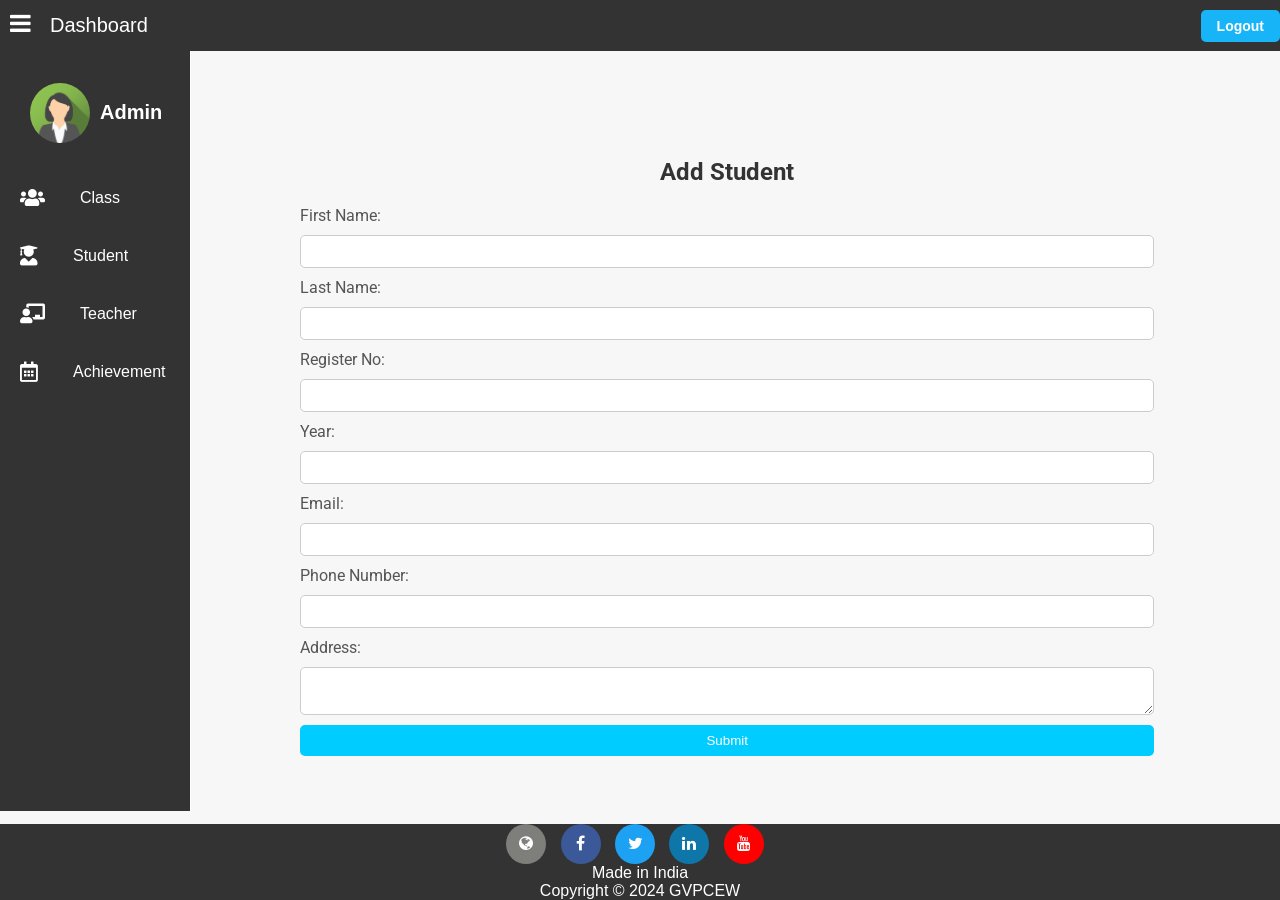
<file: StudentAchievement/admin/add_student.html>
<!DOCTYPE html>
<html>
<head>
    <title>Class</title>
    <link rel="stylesheet" href="https://cdnjs.cloudflare.com/ajax/libs/font-awesome/5.15.3/css/all.min.css">
    <link rel="stylesheet" href="https://cdnjs.cloudflare.com/ajax/libs/font-awesome/4.7.0/css/font-awesome.min.css">
    <link rel="stylesheet" href="style.css">
    <link rel="stylesheet" href="add_student_style.css">      
    <script src="admin_script.js"></script>
</head>

<body>
    <div class="header">
        <div class="header-title">Dashboard</div>
        <div class="logout">
            <a href="login.html" class="button">Logout</a>
        </div>
    </div>
    <div class="container">
        <div class="sidebar-toggle">
            <i class="fa fa-bars"></i>
        </div>
        <div class="sidebar">
            <div class="sidebar-header">
                <img src="avatar.png" alt="Avatar" class="sidebar-avatar">
                <h3 class="sidebar-username">Admin</h3>
            </div>
            <div class="sidebar-item">
                <i class="fas fa-users count-icon"></i><a href="class.php">Class</a>
            </div>
            <div class="sidebar-item">
                <i class="fas fa-user-graduate count-icon"></i><a href="student.html">Student</a>
            </div>
            <div class="sidebar-item">
                <i class="fas fa-chalkboard-teacher count-icon"></i><a href="teacher.html">Teacher</a>
            </div>
            <div class="sidebar-item">
                <i class="far fa-calendar-alt count-icon"></i><a href="../Achieve/index.html">Achievement</a>
            </div>
        </div>


        <div class="content">
            <br><br>
            <h2>Add Student</h2>
            <form action="add_student.php" method="post" enctype="multipart/form-data" onsubmit="return validateForm()">
                <label>First Name:</label>
                <input type="text" name="first_name" required>
            
                <label>Last Name:</label>
                <input type="text" name="last_name" required>
            
                <label>Register No:</label>
                <input type="text" name="reg_no" required>

                <label>Year:</label>
                <input type="text" name="year" required>
            
                <label>Email:</label>
                <input type="email" name="email" required>
            
                <label>Phone Number:</label>
                <input type="tel" name="phone_number" required>
            
                <label>Address:</label>
                <textarea name="address" required></textarea>
            
                <input type="submit" value="Submit">
            </form>
            <br><br><br><br><br><br><br>

        </div>
    </div>

    <div class="footer" style="background-color: #333;">
        <div>
            <div class="circle" style="background-color: #7e7e7b;">
                <a href="https://www.gvpcew.ac.in/">
                    <i class="fa fa-globe"></i>
                </a>
            </div>
            <div class="circle" style="background-color: #3b5998;">
                <a href="https://www.facebook.com/GayatriVidyaParishad.GVPW/">
                    <i class="fa fa-facebook"></i>
                </a>
            </div>
            <div class="circle" style="background-color: #1da1f2;">
                <a href="https://twitter.com/i/flow/login?redirect_after_login=%2Fgvpcew_jg">
                    <i class="fa fa-twitter"></i>
                </a>
            </div>
            <div class="circle" style="background-color: #0e76a8;">
                <a href="https://www.linkedin.com/school/gayatri-vidya-parishad-college-of-engineering-for-women-madhurawada-pin-530048-cc-jg-/?originalSubdomain=in">
                    <i class="fa fa-linkedin"></i>
                </a>
            </div>
            
            <div class="circle" style="background-color: #ff0000;">
                <a href="https://www.youtube.com/watch?v=8V05pcCkg1g">
                    <i class="fa fa-youtube"></i>
                </a>
            </div>
        </div>
        <div align="center">
            Made in India <br> Copyright &copy; 2024 GVPCEW
        </div>
    </div>

    <script>
        function validateForm() {

             // Add these lines to check the values
             console.log("Register No:", regNo);
             console.log("Year:", year);
             console.log("Email:", email);
             console.log("Phone Number:", phoneNumber);
             console.log("Address:", address);

            var firstName = document.getElementsByName("first_name")[0].value;
            if (firstName.length === 0) {
                alert("First Name is required");
                return false;
            }

            var lastName = document.getElementsByName("last_name")[0].value;
            if (lastName.length === 0) {
                alert("Last Name is required");
                return false;
            }

            var regNo = document.getElementsByName("reg_no")[0].value;
            if (!/^[a-zA-Z0-9]{10}$/.test(regNo)) {
                alert("Register No must be 10 characters long and can contain both digits and alphabets");
                return false;
            }

            var year = document.getElementsByName("year")[0].value;
            if (!/^(I|II|III|IV)$/.test(year)) {
                alert("Year must be I, II, III or IV");
                return false;
            }

            var email = document.getElementsByName("email")[0].value;
            if (!(/^\S+@\S+\.\S+$/.test(email))) {
                alert("Invalid email address");
                return false;
            }

            var phoneNumber = document.getElementsByName("phone_number")[0].value;
            if (!(/^\d{10}$/.test(phoneNumber))) {
                alert("Invalid phone number");
                return false;
            }

            var address = document.getElementsByName("address")[0].value;
            if (address.length === 0) {
                alert("Address is required");
                return false;
            }

            var uploaded = document.getElementsByName("uploaded")[0].checked;
            if (!uploaded) {
                alert("Uploaded checkbox must be checked");
                return false;
            }

            return true; 
        }
        // Add this to your existing script
        
        document.getElementsByName("image")[0].addEventListener('change', function() {
            var reader = new FileReader();
            reader.onload = function(e) {
                var img = document.getElementById("uploadedImage");
                img.style.display = "block";
                img.src = e.target.result;
            }
            reader.readAsDataURL(this.files[0]);
        });


    </script>

</body>
</html>
</file>
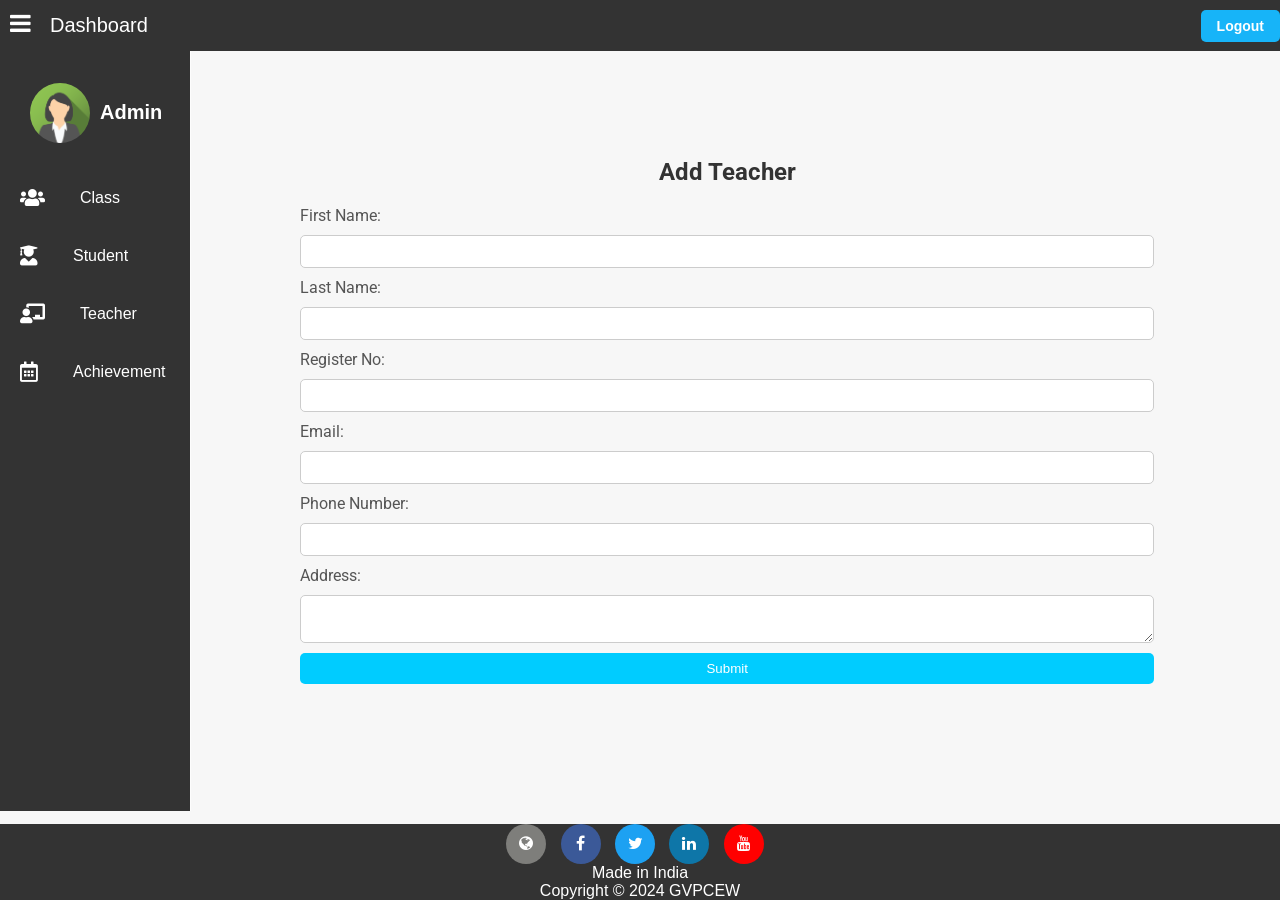
<file: StudentAchievement/admin/add_teacher.html>
<!DOCTYPE html>
<html>
<head>
    <title>Class</title>
    <link rel="stylesheet" href="https://cdnjs.cloudflare.com/ajax/libs/font-awesome/5.15.3/css/all.min.css">
    <link rel="stylesheet" href="https://cdnjs.cloudflare.com/ajax/libs/font-awesome/4.7.0/css/font-awesome.min.css">
    <link rel="stylesheet" href="style.css">
    <link rel="stylesheet" href="add_teacher_style.css">      
    <script src="admin_script.js"></script>
</head>

<body>
    <div class="header">
        <div class="header-title">Dashboard</div>
        <div class="logout">
            <a href="login.html" class="button">Logout</a>
        </div>
    </div>
    <div class="container">
        <div class="sidebar-toggle">
            <i class="fa fa-bars"></i>
        </div>
        <div class="sidebar">
            <div class="sidebar-header">
                <img src="avatar.png" alt="Avatar" class="sidebar-avatar">
                <h3 class="sidebar-username">Admin</h3>
            </div>
            <div class="sidebar-item">
                <i class="fas fa-users count-icon"></i><a href="class.php">Class</a>
            </div>
            <div class="sidebar-item">
                <i class="fas fa-user-graduate count-icon"></i><a href="student.html">Student</a>
            </div>
            <div class="sidebar-item">
                <i class="fas fa-chalkboard-teacher count-icon"></i><a href="teacher.html">Teacher</a>
            </div>
            <div class="sidebar-item">
                <i class="far fa-calendar-alt count-icon"></i><a href="../Achieve/index.html">Achievement</a>
            </div>
        </div>


        <div class="content">
            <br><br>
            <h2>Add Teacher</h2>
            <form action="add_teacher.php" method="post" enctype="multipart/form-data" onsubmit="return validateForm()">
                <label>First Name:</label>
                <input type="text" name="first_name" required>
            
                <label>Last Name:</label>
                <input type="text" name="last_name" required>
            
                <label>Register No:</label>
                <input type="text" name="reg_no" required>
            
                <label>Email:</label>
                <input type="email" name="email" required>
            
                <label>Phone Number:</label>
                <input type="tel" name="phone_number" required>
            
                <label>Address:</label>
                <textarea name="address" required></textarea>
            
                <input type="submit" value="Submit">
            </form>
            <br><br><br><br><br><br><br>

        </div>
    </div>

    <div class="footer" style="background-color: #333;">
        <div>
            <div class="circle" style="background-color: #7e7e7b;">
                <a href="https://www.gvpcew.ac.in/">
                    <i class="fa fa-globe"></i>
                </a>
            </div>
            <div class="circle" style="background-color: #3b5998;">
                <a href="https://www.facebook.com/GayatriVidyaParishad.GVPW/">
                    <i class="fa fa-facebook"></i>
                </a>
            </div>
            <div class="circle" style="background-color: #1da1f2;">
                <a href="https://twitter.com/i/flow/login?redirect_after_login=%2Fgvpcew_jg">
                    <i class="fa fa-twitter"></i>
                </a>
            </div>
            <div class="circle" style="background-color: #0e76a8;">
                <a href="https://www.linkedin.com/school/gayatri-vidya-parishad-college-of-engineering-for-women-madhurawada-pin-530048-cc-jg-/?originalSubdomain=in">
                    <i class="fa fa-linkedin"></i>
                </a>
            </div>
            
            <div class="circle" style="background-color: #ff0000;">
                <a href="https://www.youtube.com/watch?v=8V05pcCkg1g">
                    <i class="fa fa-youtube"></i>
                </a>
            </div>
        </div>
        <div align="center">
            Made in India <br> Copyright &copy; 2024 GVPCEW
        </div>
    </div>

    <script>
        function validateForm() {

             // Add these lines to check the values
             console.log("Register No:", regNo);
             console.log("Email:", email);
             console.log("Phone Number:", phoneNumber);
             console.log("Address:", address);

            var firstName = document.getElementsByName("first_name")[0].value;
            if (firstName.length === 0) {
                alert("First Name is required");
                return false;
            }

            var lastName = document.getElementsByName("last_name")[0].value;
            if (lastName.length === 0) {
                alert("Last Name is required");
                return false;
            }

            var regNo = document.getElementsByName("reg_no")[0].value;
            if (!/^[a-zA-Z0-9]{10}$/.test(regNo)) {
                alert("Register No must be 10 characters long and can contain both digits and alphabets");
                return false;
            }

            var email = document.getElementsByName("email")[0].value;
            if (!(/^\S+@\S+\.\S+$/.test(email))) {
                alert("Invalid email address");
                return false;
            }

            var phoneNumber = document.getElementsByName("phone_number")[0].value;
            if (!(/^\d{10}$/.test(phoneNumber))) {
                alert("Invalid phone number");
                return false;
            }

            var address = document.getElementsByName("address")[0].value;
            if (address.length === 0) {
                alert("Address is required");
                return false;
            }

            var uploaded = document.getElementsByName("uploaded")[0].checked;
            if (!uploaded) {
                alert("Uploaded checkbox must be checked");
                return false;
            }

            return true; 
        }

        // Add this to your existing script
        document.getElementsByName("image")[0].addEventListener('change', function() {
            var reader = new FileReader();
            reader.onload = function(e) {
                var img = document.getElementById("uploadedImage");
                img.style.display = "block";
                img.src = e.target.result;
            }
            reader.readAsDataURL(this.files[0]);
        });

    </script>

</body>
</html>
</file>
<file: Student_achievement_system/login_style.css>
/* Google Font Link */
@import url('https://fonts.googleapis.com/css2?family=Poppins:wght@200;300;400;500;600;700&display=swap');
*{
  margin: 0;
  padding: 0;
  box-sizing: border-box;
  font-family: "Poppins" , sans-serif;
}
body{
  min-height: 100vh;
  display: flex;
  align-items: center;
  justify-content: center;
  background: #2c0f51;
  padding: 30px;
}
.container{
  position: relative;
  max-width: 850px;
  width: 100%;
  background: #fff;
  padding: 40px 30px;
  box-shadow: 0 5px 10px rgba(0,0,0,0.2);
  perspective: 2700px;
}
.container .cover{
  position: absolute;
  top: 0;
  left: 50%;
  height: 100%;
  width: 50%;
  z-index: 98;
  transition: all 1s ease;
  transform-origin: left;
  transform-style: preserve-3d;
}
.container #flip:checked ~ .cover{
  transform: rotateY(-180deg);
}
 .container .cover .front,
 .container .cover .back{
  position: absolute;
  top: 0;
  left: 0;
  height: 100%;
  width: 100%;
}
.cover .back{
  transform: rotateY(180deg);
  backface-visibility: hidden;
}
.container .cover::before,
.container .cover::after{
  content: '';
  position: absolute;
  height: 100%;
  width: 100%;
  background: #45049acf;
  opacity: 0.5;
  z-index: 12;
}
.container .cover::after{
  opacity: 0.3;
  transform: rotateY(180deg);
  backface-visibility: hidden;
}
.container .cover img{
  position: absolute;
  height: 100%;
  width: 100%;
  object-fit: cover;
  z-index: 10;
}
.container .cover .text{
  position: absolute;
  z-index: 130;
  height: 100%;
  width: 100%;
  display: flex;
  flex-direction: column;
  align-items: center;
  justify-content: center;
}
.cover .text .text-1,
.cover .text .text-2{
  font-size: 26px;
  font-weight: 600;
  color: #fff;
  text-align: center;
}
.cover .text .text-2{
  font-size: 15px;
  font-weight: 500;
}
.container .forms{
  height: 100%;
  width: 100%;
  background: #fff;
}
.container .form-content{
  display: flex;
  align-items: center;
  justify-content: space-between;
}
.form-content .login-form,
.form-content .signup-form{
  width: calc(100% / 2 - 25px);
}
.forms .form-content .title{
  position: relative;
  font-size: 24px;
  font-weight: 500;
  color: #333;
}
.forms .form-content .title:before{
  content: '';
  position: absolute;
  left: 0;
  bottom: 0;
  height: 3px;
  width: 25px;
  background: #40285f;
}
.forms .signup-form  .title:before{
  width: 20px;
}
.forms .form-content .input-boxes{
  margin-top: 30px;
}
.forms .form-content .input-box{
  display: flex;
  align-items: center;
  height: 50px;
  width: 100%;
  margin: 10px 0;
  position: relative;
}
.form-content .input-box input{
  height: 100%;
  width: 100%;
  outline: none;
  border: none;
  padding: 0 30px;
  font-size: 16px;
  font-weight: 500;
  border-bottom: 2px solid rgba(0,0,0,0.2);
  transition: all 0.3s ease;
}
.form-content .input-box input:focus,
.form-content .input-box input:valid{
  border-color: #4a2d70;
}
.form-content .input-box i{
  position: absolute;
  color: #53327e;
  font-size: 17px;
}
.forms .form-content .text{
  font-size: 14px;
  font-weight: 500;
  color: #333;
}
.forms .form-content .text a{
  text-decoration: none;
}
.forms .form-content .text a:hover{
  text-decoration: underline;
}
.forms .form-content .button{
  color: #fff;
  margin-top: 40px;
}
.forms .form-content .button input{
  color: #fff;
  background: #4c2e75;
  border-radius: 6px;
  padding: 0;
  cursor: pointer;
  transition: all 0.4s ease;
}
.forms .form-content .button input:hover{
  background: #54347f;
}
.forms .form-content label{
  color: #58318a;
  cursor: pointer;
}
.forms .form-content label:hover{
  text-decoration: underline;
}
.forms .form-content .login-text,
.forms .form-content .sign-up-text{
  text-align: center;
  margin-top: 25px;
}
.container #flip{
  display: none;
}
@media (max-width: 730px) {
  .container .cover{
    display: none;
  }
  .form-content .login-form,
  .form-content .signup-form{
    width: 100%;
  }
  .form-content .signup-form{
    display: none;
  }
  .container #flip:checked ~ .forms .signup-form{
    display: block;
  }
  .container #flip:checked ~ .forms .login-form{
    display: none;
  }
}
</file>
<file: StudentAchievement/login_style.css>
/* Google Font Link */
@import url('https://fonts.googleapis.com/css2?family=Poppins:wght@200;300;400;500;600;700&display=swap');
*{
  margin: 0;
  padding: 0;
  box-sizing: border-box;
  font-family: "Poppins" , sans-serif;
}
body{
  min-height: 100vh;
  display: flex;
  align-items: center;
  justify-content: center;
  background: #2c0f51;
  padding: 30px;
}
.container{
  position: relative;
  max-width: 850px;
  width: 100%;
  background: #fff;
  padding: 40px 30px;
  box-shadow: 0 5px 10px rgba(0,0,0,0.2);
  perspective: 2700px;
}
.container .cover{
  position: absolute;
  top: 0;
  left: 50%;
  height: 100%;
  width: 50%;
  z-index: 98;
  transition: all 1s ease;
  transform-origin: left;
  transform-style: preserve-3d;
}
.container #flip:checked ~ .cover{
  transform: rotateY(-180deg);
}
 .container .cover .front,
 .container .cover .back{
  position: absolute;
  top: 0;
  left: 0;
  height: 100%;
  width: 100%;
}
.cover .back{
  transform: rotateY(180deg);
  backface-visibility: hidden;
}
.container .cover::before,
.container .cover::after{
  content: '';
  position: absolute;
  height: 100%;
  width: 100%;
  background: #45049acf;
  opacity: 0.5;
  z-index: 12;
}
.container .cover::after{
  opacity: 0.3;
  transform: rotateY(180deg);
  backface-visibility: hidden;
}
.container .cover img{
  position: absolute;
  height: 100%;
  width: 100%;
  object-fit: cover;
  z-index: 10;
}
.container .cover .text{
  position: absolute;
  z-index: 130;
  height: 100%;
  width: 100%;
  display: flex;
  flex-direction: column;
  align-items: center;
  justify-content: center;
}
.cover .text .text-1,
.cover .text .text-2{
  font-size: 26px;
  font-weight: 600;
  color: #fff;
  text-align: center;
}
.cover .text .text-2{
  font-size: 15px;
  font-weight: 500;
}
.container .forms{
  height: 100%;
  width: 100%;
  background: #fff;
}
.container .form-content{
  display: flex;
  align-items: center;
  justify-content: space-between;
}
.form-content .login-form,
.form-content .signup-form{
  width: calc(100% / 2 - 25px);
}
.forms .form-content .title{
  position: relative;
  font-size: 24px;
  font-weight: 500;
  color: #333;
}
.forms .form-content .title:before{
  content: '';
  position: absolute;
  left: 0;
  bottom: 0;
  height: 3px;
  width: 25px;
  background: #40285f;
}
.forms .signup-form  .title:before{
  width: 20px;
}
.forms .form-content .input-boxes{
  margin-top: 30px;
}
.forms .form-content .input-box{
  display: flex;
  align-items: center;
  height: 50px;
  width: 100%;
  margin: 10px 0;
  position: relative;
}
.form-content .input-box input{
  height: 100%;
  width: 100%;
  outline: none;
  border: none;
  padding: 0 30px;
  font-size: 16px;
  font-weight: 500;
  border-bottom: 2px solid rgba(0,0,0,0.2);
  transition: all 0.3s ease;
}
.form-content .input-box input:focus,
.form-content .input-box input:valid{
  border-color: #4a2d70;
}
.form-content .input-box i{
  position: absolute;
  color: #53327e;
  font-size: 17px;
}
.forms .form-content .text{
  font-size: 14px;
  font-weight: 500;
  color: #333;
}
.forms .form-content .text a{
  text-decoration: none;
}
.forms .form-content .text a:hover{
  text-decoration: underline;
}
.forms .form-content .button{
  color: #fff;
  margin-top: 40px;
}
.forms .form-content .button input{
  color: #fff;
  background: #4c2e75;
  border-radius: 6px;
  padding: 0;
  cursor: pointer;
  transition: all 0.4s ease;
}
.forms .form-content .button input:hover{
  background: #54347f;
}
.forms .form-content label{
  color: #58318a;
  cursor: pointer;
}
.forms .form-content label:hover{
  text-decoration: underline;
}
.forms .form-content .login-text,
.forms .form-content .sign-up-text{
  text-align: center;
  margin-top: 25px;
}
.container #flip{
  display: none;
}
@media (max-width: 730px) {
  .container .cover{
    display: none;
  }
  .form-content .login-form,
  .form-content .signup-form{
    width: 100%;
  }
  .form-content .signup-form{
    display: none;
  }
  .container #flip:checked ~ .forms .signup-form{
    display: block;
  }
  .container #flip:checked ~ .forms .login-form{
    display: none;
  }
}
</file>
<file: Student_achievement_system/achieve/style.css>
body {
    font-family: Arial, sans-serif;
    margin: 0;
    padding: 0;
}
.container {
    display: flex;
    width: 98vw;
    height: 80vh;
}
.sidebar-toggle {
    position: fixed;
    font-size: 24px;
    cursor: pointer;
    padding: 10px;
    background-color: #333;
    color: #fff;
}

.sidebar {
    position: fixed;
    width: 150px;
    height: 80%;
    border-right: 1px solid #fdfdfd;
    background-color: #333;
    color: #fff;
    display: flex;
    margin-left: 0;
    margin-top: 4%;
    flex-direction: column;
    align-items: flex-start;
    padding: 20px;
    transition: width 0.3s ease;
}
.sidebar.active {
    width: 50px;
}
.sidebar-header {
    display: flex;
    align-items: center;
    margin-bottom: 20px;
    padding: 10px;
}
.sidebar-avatar {
    width: 60px;
    height: 60px;
    border-radius: 50%;
    margin-right: 10px;
}
.sidebar-username {
    font-size: 20px;
}
.sidebar-item {
    margin-bottom: 10px;
    display: flex;
    align-items: center;
}
.sidebar-item a {
    display: block;
    padding: 15px;
    color: #fff;
    text-decoration: none;
    margin-left: 10px;
}
.sidebar-item:hover a {
    background-color: #444;
}

.active {
    background-color: #ffffff;
}

.circle {
    display: inline-flex;
    align-items: center;
    justify-content: center;
    width: 40px;
    height: 40px;
    border-radius: 50%;
    margin-right: 10px;
    cursor: pointer;
    transition: background-color 0.3s ease;
}
.circle:hover {
    background-color: #65c0f9;
}
.circle a {
    color: white;
    text-decoration: none;
}

.content {
    flex: 1;
    padding: 100px;
    margin-left: 200px;
    margin-bottom: 50px;
}

.header {
    position: fixed;
    width: 100%;
    height: 51px;
    display: flex;
    justify-content: space-between;
    align-items: center;
    background-color: #333;
    color: #fff;
}
.header-title {
    margin-left: 50px;
    font-size: 20px;
}

.footer {
    position: fixed;
    bottom: 0;
    left: 0;
    width: 100%;
    background-color: #333;
    color: #fff;
    text-align: center;
    padding: 0px;
}


.button {
    display: inline-block;
    padding: 8px 16px;
    font-size: 14px;
    font-weight: bold;
    text-decoration: none;
    background-color: #17b4f8;
    color: white;
    border-radius: 5px;
    cursor: pointer;
}
.count-box {
    background: linear-gradient(to right, #17b4f8, #87e6ef);
    padding: 10px;
    width: 50vw;
    color: #fff;
    border-radius: 5px;
    margin-bottom: 20px;
    display: flex;
    align-items: center;
}
.count-icon {
    font-size: 20px;
    margin-right: 10px;
}
.class-block{
    padding: 10px;
    width: 50vw;
    color: #fff;
    border-radius: 5px;
    margin-bottom: 20px;
    display: flex;
    align-items: center;
}
.notice {
    margin-top: 20px;
    border: 1px solid #ccc;
    padding: 10px;
    background: linear-gradient(to right, #ffb347, #ffcc33);
}
.notice-title {
    font-weight: bold;
    margin-bottom: 5px;
}
  
.marquee {
    font-weight: bold;
    color: #0612fe;
    text-align: center;
    animation: animate 5s linear infinite;
}

@keyframes animate {
    0% {
        opacity: 0;
    }

    50% {
        opacity: 1;
    }

    100% {
        opacity: 0;
    }
} 

/* Search Bar Styles */
.search-container {
    margin: 10px 0;
}

.search-container input[type="text"] {
    padding: 8px;
    border: 1px solid #ccc;
    border-radius: 4px;
}

.search-container button {
    padding: 8px 12px;
    background-color: #007bff;
    color: #fff;
    border: none;
    border-radius: 4px;
    cursor: pointer;
    margin-left: 5px;
}

.search-container button:hover {
    background-color: #0056b3;
}

/* Export Button Styles */
.export-container {
    margin-top: 10px;
}

.export-container button {
    padding: 8px 12px;
    background-color: #28a745;
    color: #fff;
    border: none;
    border-radius: 4px;
    cursor: pointer;
}

.export-container button:hover {
    background-color: #218838;
}
</file>
<file: Student_achievement_system/achieve/upload_style.css>
/* Add a Google Font */
    @import url('https://fonts.googleapis.com/css2?family=Roboto:wght@400;700&display=swap');

    body {
        background-color: #f7f7f7;
        margin: 0;
        padding: 0;
    }

    .content{
        font-family: 'Roboto', sans-serif;
    }

    h2 {
        text-align: center;
        color: #333;
    }

    form {
        display: flex;
        flex-direction: column;
    }

    label {
        margin-bottom: 10px;
        color: #555;
    }

    input[type="text"],
    input[type="email"],
    input[type="tel"],
    input[type="date"],
    textarea,
    select {
        width: 100%;
        padding: 8px;
        box-sizing: border-box;
        margin-bottom: 10px;
        border: 1px solid #ccc;
        font-family: 'Poppins', sans-serif;
        color:#555;
        border-radius: 5px;
    }

    input[type="submit"] {
        width: 100%;
        padding: 8px;
        box-sizing: border-box;
        background-color: #00ccff;
        color: white;
        border: none;
        border-radius: 5px;
        cursor: pointer;
    }

    input[type="submit"]:hover {
        background-color: #0496bb;
    }

    input[type="text"]:focus,
    input[type="email"]:focus,
    input[type="tel"]:focus,
    input[type="date"]:focus,
    textarea:focus,
    select:focus {
        outline: none;
        border-color: #00ccff;
    }

    .form-container {
        display: flex;
        flex-wrap: wrap;
        justify-content: space-between;
        background-color: #fff;
        padding: 20px;
        border-radius: 10px;
        box-shadow: 0 0 10px rgba(0, 0, 0, 0.1);
        margin-top: 20px;
    }

    .form-group {
        flex-basis: calc(33.33% - 10px);
        margin-bottom: 10px;
        box-sizing: border-box;
    }

    .form-label {
        display: block;
        font-weight: bold;
        margin-bottom: 5px;
        color: #333;
    }

    .form-input {
        width: calc(100% - 10px);
        padding: 8px;
        box-sizing: border-box;
        border: 1px solid #b9cece;
        border-radius: 5px;
    }

    .form-submit {
        padding: 10px 20px;
        background-color: #007BFF;
        color: #ffffff;
        border: none;
        cursor: pointer;
        border-radius: 5px;
    }

    .popup {
        display: none;
        position: fixed;
        top: 0;
        left: 0;
        width: 100%;
        height: 100%;
        background: rgba(0, 0, 0, 0.5);
        justify-content: center;
        align-items: center;
    }

    .popup-content {
        background: #fff;
        padding: 20px;
        border-radius: 5px;
        text-align: center;
        position: relative;
    }

    .close-popup-button {
        position: absolute;
        top: 10px;
        right: 10px;
        cursor: pointer;
        font-size: 24px;
        color: #555;
    }

    .open-popup-button {
        background: #007bff;
        color: #fff;
        border: none;
        padding: 10px 20px;
        cursor: pointer;
        border-radius: 5px;
        font-size: 16px;
    }
</file>
<file: Student_achievement_system/admin/style.css>
body {
    font-family: Arial, sans-serif;
    margin: 0;
    padding: 0;
}
.container {
    display: flex;
    width: 98vw;
    height: 80vh;
}
.sidebar-toggle {
    position: fixed;
    font-size: 24px;
    cursor: pointer;
    padding: 10px;
    background-color: #333;
    color: #fff;
}

.sidebar {
    position: fixed;
    width: 150px;
    height: 80%;
    border-right: 1px solid #fdfdfd;
    background-color: #333;
    color: #fff;
    display: flex;
    margin-left: 0;
    margin-top: 4%;
    flex-direction: column;
    align-items: flex-start;
    padding: 20px;
    transition: width 0.3s ease;
}
.sidebar.active {
    width: 50px;
}
.sidebar-header {
    display: flex;
    align-items: center;
    margin-bottom: 20px;
    padding: 10px;
}
.sidebar-avatar {
    width: 60px;
    height: 60px;
    border-radius: 50%;
    margin-right: 10px;
}
.sidebar-username {
    font-size: 20px;
}
.sidebar-item {
    margin-bottom: 10px;
    display: flex;
    align-items: center;
}
.sidebar-item a {
    display: block;
    padding: 15px;
    color: #fff;
    text-decoration: none;
    margin-left: 10px;
}
.sidebar-item:hover a {
    background-color: #444;
}

.active {
    background-color: #ffffff;
}

.circle {
    display: inline-flex;
    align-items: center;
    justify-content: center;
    width: 40px;
    height: 40px;
    border-radius: 50%;
    margin-right: 10px;
    cursor: pointer;
    transition: background-color 0.3s ease;
}
.circle:hover {
    background-color: #65c0f9;
}
.circle a {
    color: white;
    text-decoration: none;
}

.content {
    flex: 1;
    padding: 100px;
    margin-left: 200px;
    margin-bottom: 50px;
}

.header {
    position: fixed;
    width: 100%;
    height: 51px;
    display: flex;
    justify-content: space-between;
    align-items: center;
    background-color: #333;
    color: #fff;
}
.header-title {
    margin-left: 50px;
    font-size: 20px;
}

.footer {
    position: fixed;
    bottom: 0;
    left: 0;
    width: 100%;
    background-color: #333;
    color: #fff;
    text-align: center;
    padding: 0px;
}


.button {
    display: inline-block;
    padding: 8px 16px;
    font-size: 14px;
    font-weight: bold;
    text-decoration: none;
    background-color: #17b4f8;
    color: white;
    border-radius: 5px;
    cursor: pointer;
}
.count-box {
    background: linear-gradient(to right, #17b4f8, #87e6ef);
    padding: 10px;
    width: 50vw;
    color: #fff;
    border-radius: 5px;
    margin-bottom: 20px;
    display: flex;
    align-items: center;
}
.count-icon {
    font-size: 20px;
    margin-right: 10px;
}
.class-block{
    padding: 10px;
    width: 50vw;
    color: #fff;
    border-radius: 5px;
    margin-bottom: 20px;
    display: flex;
    align-items: center;
}
.notice {
    margin-top: 20px;
    border: 1px solid #ccc;
    padding: 10px;
    background: linear-gradient(to right, #ffb347, #ffcc33);
}
.notice-title {
    font-weight: bold;
    margin-bottom: 5px;
}
  
.marquee {
    font-weight: bold;
    color: #0612fe;
    text-align: center;
    animation: animate 5s linear infinite;
}

@keyframes animate {
    0% {
        opacity: 0;
    }

    50% {
        opacity: 1;
    }

    100% {
        opacity: 0;
    }
} 

/* Search Bar Styles */
.search-container {
    margin: 10px 0;
}

.search-container input[type="text"] {
    padding: 8px;
    border: 1px solid #ccc;
    border-radius: 4px;
}

.search-container button {
    padding: 8px 12px;
    background-color: #007bff;
    color: #fff;
    border: none;
    border-radius: 4px;
    cursor: pointer;
    margin-left: 5px;
}

.search-container button:hover {
    background-color: #0056b3;
}

/* Export Button Styles */
.export-container {
    margin-top: 10px;
}

.export-container button {
    padding: 8px 12px;
    background-color: #28a745;
    color: #fff;
    border: none;
    border-radius: 4px;
    cursor: pointer;
}

.export-container button:hover {
    background-color: #218838;
}
</file>
<file: Student_achievement_system/admin/add_student_style.css>
/* Add a Google Font */
    @import url('https://fonts.googleapis.com/css2?family=Roboto:wght@400;700&display=swap');

    body {
        background-color: #f7f7f7;
        margin: 0;
        padding: 0;
    }

    .content{
        font-family: 'Roboto', sans-serif;
    }

    h2 {
        text-align: center;
        color: #333;
    }

    form {
        display: flex;
        flex-direction: column;
    }

    label {
        margin-bottom: 10px;
        color: #555;
    }

    input[type="text"],
    input[type="email"],
    input[type="tel"],
    input[type="date"],
    textarea,
    select {
        width: 100%;
        padding: 8px;
        box-sizing: border-box;
        margin-bottom: 10px;
        border: 1px solid #ccc;
        font-family: 'Poppins', sans-serif;
        color:#555;
        border-radius: 5px;
    }

    input[type="submit"] {
        width: 100%;
        padding: 8px;
        box-sizing: border-box;
        background-color: #00ccff;
        color: white;
        border: none;
        border-radius: 5px;
        cursor: pointer;
    }

    input[type="submit"]:hover {
        background-color: #0496bb;
    }

    input[type="text"]:focus,
    input[type="email"]:focus,
    input[type="tel"]:focus,
    input[type="date"]:focus,
    textarea:focus,
    select:focus {
        outline: none;
        border-color: #00ccff;
    }

    .form-container {
        display: flex;
        flex-wrap: wrap;
        justify-content: space-between;
        background-color: #fff;
        padding: 20px;
        border-radius: 10px;
        box-shadow: 0 0 10px rgba(0, 0, 0, 0.1);
        margin-top: 20px;
    }

    .form-group {
        flex-basis: calc(33.33% - 10px);
        margin-bottom: 10px;
        box-sizing: border-box;
    }

    .form-label {
        display: block;
        font-weight: bold;
        margin-bottom: 5px;
        color: #333;
    }

    .form-input {
        width: calc(100% - 10px);
        padding: 8px;
        box-sizing: border-box;
        border: 1px solid #b9cece;
        border-radius: 5px;
    }

    .form-submit {
        padding: 10px 20px;
        background-color: #007BFF;
        color: #ffffff;
        border: none;
        cursor: pointer;
        border-radius: 5px;
    }

    .popup {
        display: none;
        position: fixed;
        top: 0;
        left: 0;
        width: 100%;
        height: 100%;
        background: rgba(0, 0, 0, 0.5);
        justify-content: center;
        align-items: center;
    }

    .popup-content {
        background: #fff;
        padding: 20px;
        border-radius: 5px;
        text-align: center;
        position: relative;
    }

    .close-popup-button {
        position: absolute;
        top: 10px;
        right: 10px;
        cursor: pointer;
        font-size: 24px;
        color: #555;
    }

    .open-popup-button {
        background: #007bff;
        color: #fff;
        border: none;
        padding: 10px 20px;
        cursor: pointer;
        border-radius: 5px;
        font-size: 16px;
    }
</file>
<file: Student_achievement_system/admin/add_teacher_style.css>
/* Add a Google Font */
    @import url('https://fonts.googleapis.com/css2?family=Roboto:wght@400;700&display=swap');

    body {
        background-color: #f7f7f7;
        margin: 0;
        padding: 0;
    }

    .content{
        font-family: 'Roboto', sans-serif;
    }

    h2 {
        text-align: center;
        color: #333;
    }

    form {
        display: flex;
        flex-direction: column;
    }

    label {
        margin-bottom: 10px;
        color: #555;
    }

    input[type="text"],
    input[type="email"],
    input[type="tel"],
    input[type="date"],
    textarea,
    select {
        width: 100%;
        padding: 8px;
        box-sizing: border-box;
        margin-bottom: 10px;
        border: 1px solid #ccc;
        font-family: 'Poppins', sans-serif;
        color:#555;
        border-radius: 5px;
    }

    input[type="submit"] {
        width: 100%;
        padding: 8px;
        box-sizing: border-box;
        background-color: #00ccff;
        color: white;
        border: none;
        border-radius: 5px;
        cursor: pointer;
    }

    input[type="submit"]:hover {
        background-color: #0496bb;
    }

    input[type="text"]:focus,
    input[type="email"]:focus,
    input[type="tel"]:focus,
    input[type="date"]:focus,
    textarea:focus,
    select:focus {
        outline: none;
        border-color: #00ccff;
    }

    .form-container {
        display: flex;
        flex-wrap: wrap;
        justify-content: space-between;
        background-color: #fff;
        padding: 20px;
        border-radius: 10px;
        box-shadow: 0 0 10px rgba(0, 0, 0, 0.1);
        margin-top: 20px;
    }

    .form-group {
        flex-basis: calc(33.33% - 10px);
        margin-bottom: 10px;
        box-sizing: border-box;
    }

    .form-label {
        display: block;
        font-weight: bold;
        margin-bottom: 5px;
        color: #333;
    }

    .form-input {
        width: calc(100% - 10px);
        padding: 8px;
        box-sizing: border-box;
        border: 1px solid #b9cece;
        border-radius: 5px;
    }

    .form-submit {
        padding: 10px 20px;
        background-color: #007BFF;
        color: #ffffff;
        border: none;
        cursor: pointer;
        border-radius: 5px;
    }

    .popup {
        display: none;
        position: fixed;
        top: 0;
        left: 0;
        width: 100%;
        height: 100%;
        background: rgba(0, 0, 0, 0.5);
        justify-content: center;
        align-items: center;
    }

    .popup-content {
        background: #fff;
        padding: 20px;
        border-radius: 5px;
        text-align: center;
        position: relative;
    }

    .close-popup-button {
        position: absolute;
        top: 10px;
        right: 10px;
        cursor: pointer;
        font-size: 24px;
        color: #555;
    }

    .open-popup-button {
        background: #007bff;
        color: #fff;
        border: none;
        padding: 10px 20px;
        cursor: pointer;
        border-radius: 5px;
        font-size: 16px;
    }
</file>
<file: Student_achievement_system/admin/student_style.css>
/* CSS for class-row */
.class-row {
    display: flex;
    justify-content: space-between;
    margin-bottom: 20px;
  }
  
  /* CSS for class-block */
  .class-block {
    width: 45%;
    height: 150px;
    display: flex;
    flex-direction: column;
    align-items: center;
    justify-content: center;
    border-radius: 5px;
    margin-bottom: 10px;
    text-align: center;
    transition: background-color 0.3s ease;
    cursor: pointer;
  }
  
  .class-block a {
    display: flex;
    flex-direction: column;
    align-items: center;
    text-decoration: none;
    color: inherit;
  }
  
  .class-block:hover {
    background-color: #eee;
  }
  
  .class-block i {
    font-size: 24px;
    margin-bottom: 10px;
  }
  
  .class-info {
    margin-top: 5px;
    text-align: center;
  }
  
  .class-info h3 {
    font-size: 18px;
    margin: 0;
  }
  
  .class-info p {
    font-size: 14px;
    font-weight: 700;
    color: #eee;
    margin: 5px 0 0;
  }
  
  .class-block a:hover {
    text-decoration: none;
  }
</file>
<file: Student_achievement_system/teacher/style.css>
body {
    font-family: Arial, sans-serif;
    margin: 0;
    padding: 0;
}
.container {
    display: flex;
    width: 98vw;
    height: 80vh;
}
.sidebar-toggle {
    position: fixed;
    font-size: 24px;
    cursor: pointer;
    padding: 10px;
    background-color: #333;
    color: #fff;
}

.sidebar {
    position: fixed;
    width: 150px;
    height: 80%;
    border-right: 1px solid #fdfdfd;
    background-color: #333;
    color: #fff;
    display: flex;
    margin-left: 0;
    margin-top: 4%;
    flex-direction: column;
    align-items: flex-start;
    padding: 20px;
    transition: width 0.3s ease;
}
.sidebar.active {
    width: 50px;
}
.sidebar-header {
    display: flex;
    align-items: center;
    margin-bottom: 20px;
    padding: 10px;
}
.sidebar-avatar {
    width: 60px;
    height: 60px;
    border-radius: 50%;
    margin-right: 10px;
}
.sidebar-username {
    font-size: 20px;
}
.sidebar-item {
    margin-bottom: 10px;
    display: flex;
    align-items: center;
}
.sidebar-item a {
    display: block;
    padding: 15px;
    color: #fff;
    text-decoration: none;
    margin-left: 10px;
}
.sidebar-item:hover a {
    background-color: #444;
}

.active {
    background-color: #ffffff;
}

.circle {
    display: inline-flex;
    align-items: center;
    justify-content: center;
    width: 40px;
    height: 40px;
    border-radius: 50%;
    margin-right: 10px;
    cursor: pointer;
    transition: background-color 0.3s ease;
}
.circle:hover {
    background-color: #65c0f9;
}
.circle a {
    color: white;
    text-decoration: none;
}

.content {
    flex: 1;
    padding: 100px;
    margin-left: 200px;
    margin-bottom: 50px;
}

.header {
    position: fixed;
    width: 100%;
    height: 51px;
    display: flex;
    justify-content: space-between;
    align-items: center;
    background-color: #333;
    color: #fff;
}
.header-title {
    margin-left: 50px;
    font-size: 20px;
}

.footer {
    position: fixed;
    bottom: 0;
    left: 0;
    width: 100%;
    background-color: #333;
    color: #fff;
    text-align: center;
    padding: 0px;
}


.button {
    display: inline-block;
    padding: 8px 16px;
    font-size: 14px;
    font-weight: bold;
    text-decoration: none;
    background-color: #17b4f8;
    color: white;
    border-radius: 5px;
    cursor: pointer;
}
.count-box {
    background: linear-gradient(to right, #17b4f8, #87e6ef);
    padding: 10px;
    width: 50vw;
    color: #fff;
    border-radius: 5px;
    margin-bottom: 20px;
    display: flex;
    align-items: center;
}
.count-icon {
    font-size: 20px;
    margin-right: 10px;
}
.class-block{
    padding: 10px;
    width: 50vw;
    color: #fff;
    border-radius: 5px;
    margin-bottom: 20px;
    display: flex;
    align-items: center;
}
.notice {
    margin-top: 20px;
    border: 1px solid #ccc;
    padding: 10px;
    background: linear-gradient(to right, #ffb347, #ffcc33);
}
.notice-title {
    font-weight: bold;
    margin-bottom: 5px;
}
  
.marquee {
    font-weight: bold;
    color: #0612fe;
    text-align: center;
    animation: animate 5s linear infinite;
}

@keyframes animate {
    0% {
        opacity: 0;
    }

    50% {
        opacity: 1;
    }

    100% {
        opacity: 0;
    }
} 

/* Search Bar Styles */
.search-container {
    margin: 10px 0;
}

.search-container input[type="text"] {
    padding: 8px;
    border: 1px solid #ccc;
    border-radius: 4px;
}

.search-container button {
    padding: 8px 12px;
    background-color: #007bff;
    color: #fff;
    border: none;
    border-radius: 4px;
    cursor: pointer;
    margin-left: 5px;
}

.search-container button:hover {
    background-color: #0056b3;
}

/* Export Button Styles */
.export-container {
    margin-top: 10px;
}

.export-container button {
    padding: 8px 12px;
    background-color: #28a745;
    color: #fff;
    border: none;
    border-radius: 4px;
    cursor: pointer;
}

.export-container button:hover {
    background-color: #218838;
}
</file>
<file: Student_achievement_system/teacher/student_style.css>
/* CSS for class-row */
.class-row {
    display: flex;
    justify-content: space-between;
    margin-bottom: 20px;
  }
  
  /* CSS for class-block */
  .class-block {
    width: 45%;
    height: 150px;
    display: flex;
    flex-direction: column;
    align-items: center;
    justify-content: center;
    border-radius: 5px;
    margin-bottom: 10px;
    text-align: center;
    transition: background-color 0.3s ease;
    cursor: pointer;
  }
  
  .class-block a {
    display: flex;
    flex-direction: column;
    align-items: center;
    text-decoration: none;
    color: inherit;
  }
  
  .class-block:hover {
    background-color: #eee;
  }
  
  .class-block i {
    font-size: 24px;
    margin-bottom: 10px;
  }
  
  .class-info {
    margin-top: 5px;
    text-align: center;
  }
  
  .class-info h3 {
    font-size: 18px;
    margin: 0;
  }
  
  .class-info p {
    font-size: 14px;
    font-weight: 700;
    color: #eee;
    margin: 5px 0 0;
  }
  
  .class-block a:hover {
    text-decoration: none;
  }
</file>
<file: StudentAchievement/achieve/style.css>
body {
    font-family: Arial, sans-serif;
    margin: 0;
    padding: 0;
}
.container {
    display: flex;
    width: 98vw;
    height: 80vh;
}
.sidebar-toggle {
    position: fixed;
    font-size: 24px;
    cursor: pointer;
    padding: 10px;
    background-color: #333;
    color: #fff;
}

.sidebar {
    position: fixed;
    width: 150px;
    height: 80%;
    border-right: 1px solid #fdfdfd;
    background-color: #333;
    color: #fff;
    display: flex;
    margin-left: 0;
    margin-top: 4%;
    flex-direction: column;
    align-items: flex-start;
    padding: 20px;
    transition: width 0.3s ease;
}
.sidebar.active {
    width: 50px;
}
.sidebar-header {
    display: flex;
    align-items: center;
    margin-bottom: 20px;
    padding: 10px;
}
.sidebar-avatar {
    width: 60px;
    height: 60px;
    border-radius: 50%;
    margin-right: 10px;
}
.sidebar-username {
    font-size: 20px;
}
.sidebar-item {
    margin-bottom: 10px;
    display: flex;
    align-items: center;
}
.sidebar-item a {
    display: block;
    padding: 15px;
    color: #fff;
    text-decoration: none;
    margin-left: 10px;
}
.sidebar-item:hover a {
    background-color: #444;
}

.active {
    background-color: #ffffff;
}

.circle {
    display: inline-flex;
    align-items: center;
    justify-content: center;
    width: 40px;
    height: 40px;
    border-radius: 50%;
    margin-right: 10px;
    cursor: pointer;
    transition: background-color 0.3s ease;
}
.circle:hover {
    background-color: #65c0f9;
}
.circle a {
    color: white;
    text-decoration: none;
}

.content {
    flex: 1;
    padding: 100px;
    margin-left: 200px;
    margin-bottom: 50px;
}

.header {
    position: fixed;
    width: 100%;
    height: 51px;
    display: flex;
    justify-content: space-between;
    align-items: center;
    background-color: #333;
    color: #fff;
}
.header-title {
    margin-left: 50px;
    font-size: 20px;
}

.footer {
    position: fixed;
    bottom: 0;
    left: 0;
    width: 100%;
    background-color: #333;
    color: #fff;
    text-align: center;
    padding: 0px;
}


.button {
    display: inline-block;
    padding: 8px 16px;
    font-size: 14px;
    font-weight: bold;
    text-decoration: none;
    background-color: #17b4f8;
    color: white;
    border-radius: 5px;
    cursor: pointer;
}
.count-box {
    background: linear-gradient(to right, #17b4f8, #87e6ef);
    padding: 10px;
    width: 50vw;
    color: #fff;
    border-radius: 5px;
    margin-bottom: 20px;
    display: flex;
    align-items: center;
}
.count-icon {
    font-size: 20px;
    margin-right: 10px;
}
.class-block{
    padding: 10px;
    width: 50vw;
    color: #fff;
    border-radius: 5px;
    margin-bottom: 20px;
    display: flex;
    align-items: center;
}
.notice {
    margin-top: 20px;
    border: 1px solid #ccc;
    padding: 10px;
    background: linear-gradient(to right, #ffb347, #ffcc33);
}
.notice-title {
    font-weight: bold;
    margin-bottom: 5px;
}
  
.marquee {
    font-weight: bold;
    color: #0612fe;
    text-align: center;
    animation: animate 5s linear infinite;
}

@keyframes animate {
    0% {
        opacity: 0;
    }

    50% {
        opacity: 1;
    }

    100% {
        opacity: 0;
    }
} 

/* Search Bar Styles */
.search-container {
    margin: 10px 0;
}

.search-container input[type="text"] {
    padding: 8px;
    border: 1px solid #ccc;
    border-radius: 4px;
}

.search-container button {
    padding: 8px 12px;
    background-color: #007bff;
    color: #fff;
    border: none;
    border-radius: 4px;
    cursor: pointer;
    margin-left: 5px;
}

.search-container button:hover {
    background-color: #0056b3;
}

/* Export Button Styles */
.export-container {
    margin-top: 10px;
}

.export-container button {
    padding: 8px 12px;
    background-color: #28a745;
    color: #fff;
    border: none;
    border-radius: 4px;
    cursor: pointer;
}

.export-container button:hover {
    background-color: #218838;
}
</file>
<file: StudentAchievement/achieve/upload_style.css>
/* Add a Google Font */
    @import url('https://fonts.googleapis.com/css2?family=Roboto:wght@400;700&display=swap');

    body {
        background-color: #f7f7f7;
        margin: 0;
        padding: 0;
    }

    .content{
        font-family: 'Roboto', sans-serif;
    }

    h2 {
        text-align: center;
        color: #333;
    }

    form {
        display: flex;
        flex-direction: column;
    }

    label {
        margin-bottom: 10px;
        color: #555;
    }

    input[type="text"],
    input[type="email"],
    input[type="tel"],
    input[type="date"],
    textarea,
    select {
        width: 100%;
        padding: 8px;
        box-sizing: border-box;
        margin-bottom: 10px;
        border: 1px solid #ccc;
        font-family: 'Poppins', sans-serif;
        color:#555;
        border-radius: 5px;
    }

    input[type="submit"] {
        width: 100%;
        padding: 8px;
        box-sizing: border-box;
        background-color: #00ccff;
        color: white;
        border: none;
        border-radius: 5px;
        cursor: pointer;
    }

    input[type="submit"]:hover {
        background-color: #0496bb;
    }

    input[type="text"]:focus,
    input[type="email"]:focus,
    input[type="tel"]:focus,
    input[type="date"]:focus,
    textarea:focus,
    select:focus {
        outline: none;
        border-color: #00ccff;
    }

    .form-container {
        display: flex;
        flex-wrap: wrap;
        justify-content: space-between;
        background-color: #fff;
        padding: 20px;
        border-radius: 10px;
        box-shadow: 0 0 10px rgba(0, 0, 0, 0.1);
        margin-top: 20px;
    }

    .form-group {
        flex-basis: calc(33.33% - 10px);
        margin-bottom: 10px;
        box-sizing: border-box;
    }

    .form-label {
        display: block;
        font-weight: bold;
        margin-bottom: 5px;
        color: #333;
    }

    .form-input {
        width: calc(100% - 10px);
        padding: 8px;
        box-sizing: border-box;
        border: 1px solid #b9cece;
        border-radius: 5px;
    }

    .form-submit {
        padding: 10px 20px;
        background-color: #007BFF;
        color: #ffffff;
        border: none;
        cursor: pointer;
        border-radius: 5px;
    }

    .popup {
        display: none;
        position: fixed;
        top: 0;
        left: 0;
        width: 100%;
        height: 100%;
        background: rgba(0, 0, 0, 0.5);
        justify-content: center;
        align-items: center;
    }

    .popup-content {
        background: #fff;
        padding: 20px;
        border-radius: 5px;
        text-align: center;
        position: relative;
    }

    .close-popup-button {
        position: absolute;
        top: 10px;
        right: 10px;
        cursor: pointer;
        font-size: 24px;
        color: #555;
    }

    .open-popup-button {
        background: #007bff;
        color: #fff;
        border: none;
        padding: 10px 20px;
        cursor: pointer;
        border-radius: 5px;
        font-size: 16px;
    }
</file>
<file: StudentAchievement/admin/style.css>
body {
    font-family: Arial, sans-serif;
    margin: 0;
    padding: 0;
}
.container {
    display: flex;
    width: 98vw;
    height: 80vh;
}
.sidebar-toggle {
    position: fixed;
    font-size: 24px;
    cursor: pointer;
    padding: 10px;
    background-color: #333;
    color: #fff;
}

.sidebar {
    position: fixed;
    width: 150px;
    height: 80%;
    border-right: 1px solid #fdfdfd;
    background-color: #333;
    color: #fff;
    display: flex;
    margin-left: 0;
    margin-top: 4%;
    flex-direction: column;
    align-items: flex-start;
    padding: 20px;
    transition: width 0.3s ease;
}
.sidebar.active {
    width: 50px;
}
.sidebar-header {
    display: flex;
    align-items: center;
    margin-bottom: 20px;
    padding: 10px;
}
.sidebar-avatar {
    width: 60px;
    height: 60px;
    border-radius: 50%;
    margin-right: 10px;
}
.sidebar-username {
    font-size: 20px;
}
.sidebar-item {
    margin-bottom: 10px;
    display: flex;
    align-items: center;
}
.sidebar-item a {
    display: block;
    padding: 15px;
    color: #fff;
    text-decoration: none;
    margin-left: 10px;
}
.sidebar-item:hover a {
    background-color: #444;
}

.active {
    background-color: #ffffff;
}

.circle {
    display: inline-flex;
    align-items: center;
    justify-content: center;
    width: 40px;
    height: 40px;
    border-radius: 50%;
    margin-right: 10px;
    cursor: pointer;
    transition: background-color 0.3s ease;
}
.circle:hover {
    background-color: #65c0f9;
}
.circle a {
    color: white;
    text-decoration: none;
}

.content {
    flex: 1;
    padding: 100px;
    margin-left: 200px;
    margin-bottom: 50px;
}

.header {
    position: fixed;
    width: 100%;
    height: 51px;
    display: flex;
    justify-content: space-between;
    align-items: center;
    background-color: #333;
    color: #fff;
}
.header-title {
    margin-left: 50px;
    font-size: 20px;
}

.footer {
    position: fixed;
    bottom: 0;
    left: 0;
    width: 100%;
    background-color: #333;
    color: #fff;
    text-align: center;
    padding: 0px;
}


.button {
    display: inline-block;
    padding: 8px 16px;
    font-size: 14px;
    font-weight: bold;
    text-decoration: none;
    background-color: #17b4f8;
    color: white;
    border-radius: 5px;
    cursor: pointer;
}
.count-box {
    background: linear-gradient(to right, #17b4f8, #87e6ef);
    padding: 10px;
    width: 50vw;
    color: #fff;
    border-radius: 5px;
    margin-bottom: 20px;
    display: flex;
    align-items: center;
}
.count-icon {
    font-size: 20px;
    margin-right: 10px;
}
.class-block{
    padding: 10px;
    width: 50vw;
    color: #fff;
    border-radius: 5px;
    margin-bottom: 20px;
    display: flex;
    align-items: center;
}
.notice {
    margin-top: 20px;
    border: 1px solid #ccc;
    padding: 10px;
    background: linear-gradient(to right, #ffb347, #ffcc33);
}
.notice-title {
    font-weight: bold;
    margin-bottom: 5px;
}
  
.marquee {
    font-weight: bold;
    color: #0612fe;
    text-align: center;
    animation: animate 5s linear infinite;
}

@keyframes animate {
    0% {
        opacity: 0;
    }

    50% {
        opacity: 1;
    }

    100% {
        opacity: 0;
    }
} 

/* Search Bar Styles */
.search-container {
    margin: 10px 0;
}

.search-container input[type="text"] {
    padding: 8px;
    border: 1px solid #ccc;
    border-radius: 4px;
}

.search-container button {
    padding: 8px 12px;
    background-color: #007bff;
    color: #fff;
    border: none;
    border-radius: 4px;
    cursor: pointer;
    margin-left: 5px;
}

.search-container button:hover {
    background-color: #0056b3;
}

/* Export Button Styles */
.export-container {
    margin-top: 10px;
}

.export-container button {
    padding: 8px 12px;
    background-color: #28a745;
    color: #fff;
    border: none;
    border-radius: 4px;
    cursor: pointer;
}

.export-container button:hover {
    background-color: #218838;
}
</file>
<file: StudentAchievement/admin/add_student_style.css>
/* Add a Google Font */
    @import url('https://fonts.googleapis.com/css2?family=Roboto:wght@400;700&display=swap');

    body {
        background-color: #f7f7f7;
        margin: 0;
        padding: 0;
    }

    .content{
        font-family: 'Roboto', sans-serif;
    }

    h2 {
        text-align: center;
        color: #333;
    }

    form {
        display: flex;
        flex-direction: column;
    }

    label {
        margin-bottom: 10px;
        color: #555;
    }

    input[type="text"],
    input[type="email"],
    input[type="tel"],
    input[type="date"],
    textarea,
    select {
        width: 100%;
        padding: 8px;
        box-sizing: border-box;
        margin-bottom: 10px;
        border: 1px solid #ccc;
        font-family: 'Poppins', sans-serif;
        color:#555;
        border-radius: 5px;
    }

    input[type="submit"] {
        width: 100%;
        padding: 8px;
        box-sizing: border-box;
        background-color: #00ccff;
        color: white;
        border: none;
        border-radius: 5px;
        cursor: pointer;
    }

    input[type="submit"]:hover {
        background-color: #0496bb;
    }

    input[type="text"]:focus,
    input[type="email"]:focus,
    input[type="tel"]:focus,
    input[type="date"]:focus,
    textarea:focus,
    select:focus {
        outline: none;
        border-color: #00ccff;
    }

    .form-container {
        display: flex;
        flex-wrap: wrap;
        justify-content: space-between;
        background-color: #fff;
        padding: 20px;
        border-radius: 10px;
        box-shadow: 0 0 10px rgba(0, 0, 0, 0.1);
        margin-top: 20px;
    }

    .form-group {
        flex-basis: calc(33.33% - 10px);
        margin-bottom: 10px;
        box-sizing: border-box;
    }

    .form-label {
        display: block;
        font-weight: bold;
        margin-bottom: 5px;
        color: #333;
    }

    .form-input {
        width: calc(100% - 10px);
        padding: 8px;
        box-sizing: border-box;
        border: 1px solid #b9cece;
        border-radius: 5px;
    }

    .form-submit {
        padding: 10px 20px;
        background-color: #007BFF;
        color: #ffffff;
        border: none;
        cursor: pointer;
        border-radius: 5px;
    }

    .popup {
        display: none;
        position: fixed;
        top: 0;
        left: 0;
        width: 100%;
        height: 100%;
        background: rgba(0, 0, 0, 0.5);
        justify-content: center;
        align-items: center;
    }

    .popup-content {
        background: #fff;
        padding: 20px;
        border-radius: 5px;
        text-align: center;
        position: relative;
    }

    .close-popup-button {
        position: absolute;
        top: 10px;
        right: 10px;
        cursor: pointer;
        font-size: 24px;
        color: #555;
    }

    .open-popup-button {
        background: #007bff;
        color: #fff;
        border: none;
        padding: 10px 20px;
        cursor: pointer;
        border-radius: 5px;
        font-size: 16px;
    }
</file>
<file: StudentAchievement/admin/add_teacher_style.css>
/* Add a Google Font */
    @import url('https://fonts.googleapis.com/css2?family=Roboto:wght@400;700&display=swap');

    body {
        background-color: #f7f7f7;
        margin: 0;
        padding: 0;
    }

    .content{
        font-family: 'Roboto', sans-serif;
    }

    h2 {
        text-align: center;
        color: #333;
    }

    form {
        display: flex;
        flex-direction: column;
    }

    label {
        margin-bottom: 10px;
        color: #555;
    }

    input[type="text"],
    input[type="email"],
    input[type="tel"],
    input[type="date"],
    textarea,
    select {
        width: 100%;
        padding: 8px;
        box-sizing: border-box;
        margin-bottom: 10px;
        border: 1px solid #ccc;
        font-family: 'Poppins', sans-serif;
        color:#555;
        border-radius: 5px;
    }

    input[type="submit"] {
        width: 100%;
        padding: 8px;
        box-sizing: border-box;
        background-color: #00ccff;
        color: white;
        border: none;
        border-radius: 5px;
        cursor: pointer;
    }

    input[type="submit"]:hover {
        background-color: #0496bb;
    }

    input[type="text"]:focus,
    input[type="email"]:focus,
    input[type="tel"]:focus,
    input[type="date"]:focus,
    textarea:focus,
    select:focus {
        outline: none;
        border-color: #00ccff;
    }

    .form-container {
        display: flex;
        flex-wrap: wrap;
        justify-content: space-between;
        background-color: #fff;
        padding: 20px;
        border-radius: 10px;
        box-shadow: 0 0 10px rgba(0, 0, 0, 0.1);
        margin-top: 20px;
    }

    .form-group {
        flex-basis: calc(33.33% - 10px);
        margin-bottom: 10px;
        box-sizing: border-box;
    }

    .form-label {
        display: block;
        font-weight: bold;
        margin-bottom: 5px;
        color: #333;
    }

    .form-input {
        width: calc(100% - 10px);
        padding: 8px;
        box-sizing: border-box;
        border: 1px solid #b9cece;
        border-radius: 5px;
    }

    .form-submit {
        padding: 10px 20px;
        background-color: #007BFF;
        color: #ffffff;
        border: none;
        cursor: pointer;
        border-radius: 5px;
    }

    .popup {
        display: none;
        position: fixed;
        top: 0;
        left: 0;
        width: 100%;
        height: 100%;
        background: rgba(0, 0, 0, 0.5);
        justify-content: center;
        align-items: center;
    }

    .popup-content {
        background: #fff;
        padding: 20px;
        border-radius: 5px;
        text-align: center;
        position: relative;
    }

    .close-popup-button {
        position: absolute;
        top: 10px;
        right: 10px;
        cursor: pointer;
        font-size: 24px;
        color: #555;
    }

    .open-popup-button {
        background: #007bff;
        color: #fff;
        border: none;
        padding: 10px 20px;
        cursor: pointer;
        border-radius: 5px;
        font-size: 16px;
    }
</file>
